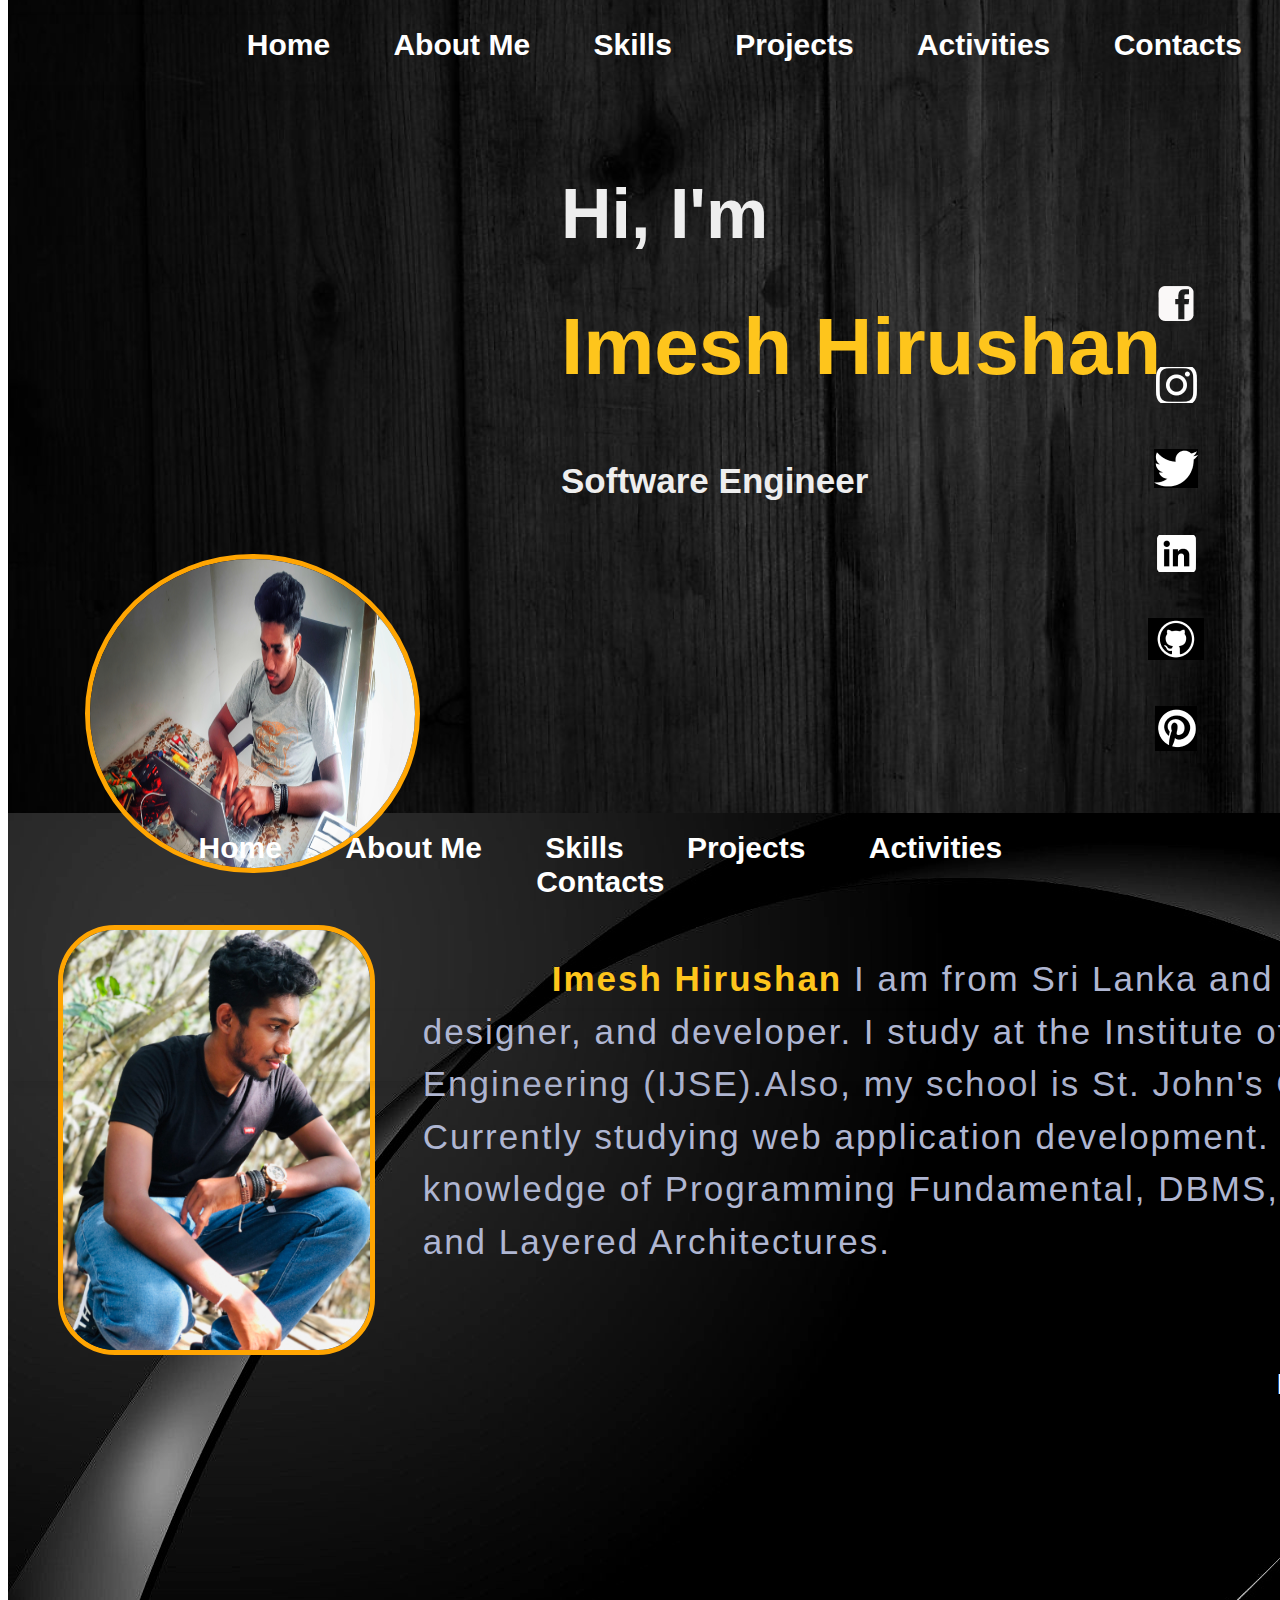
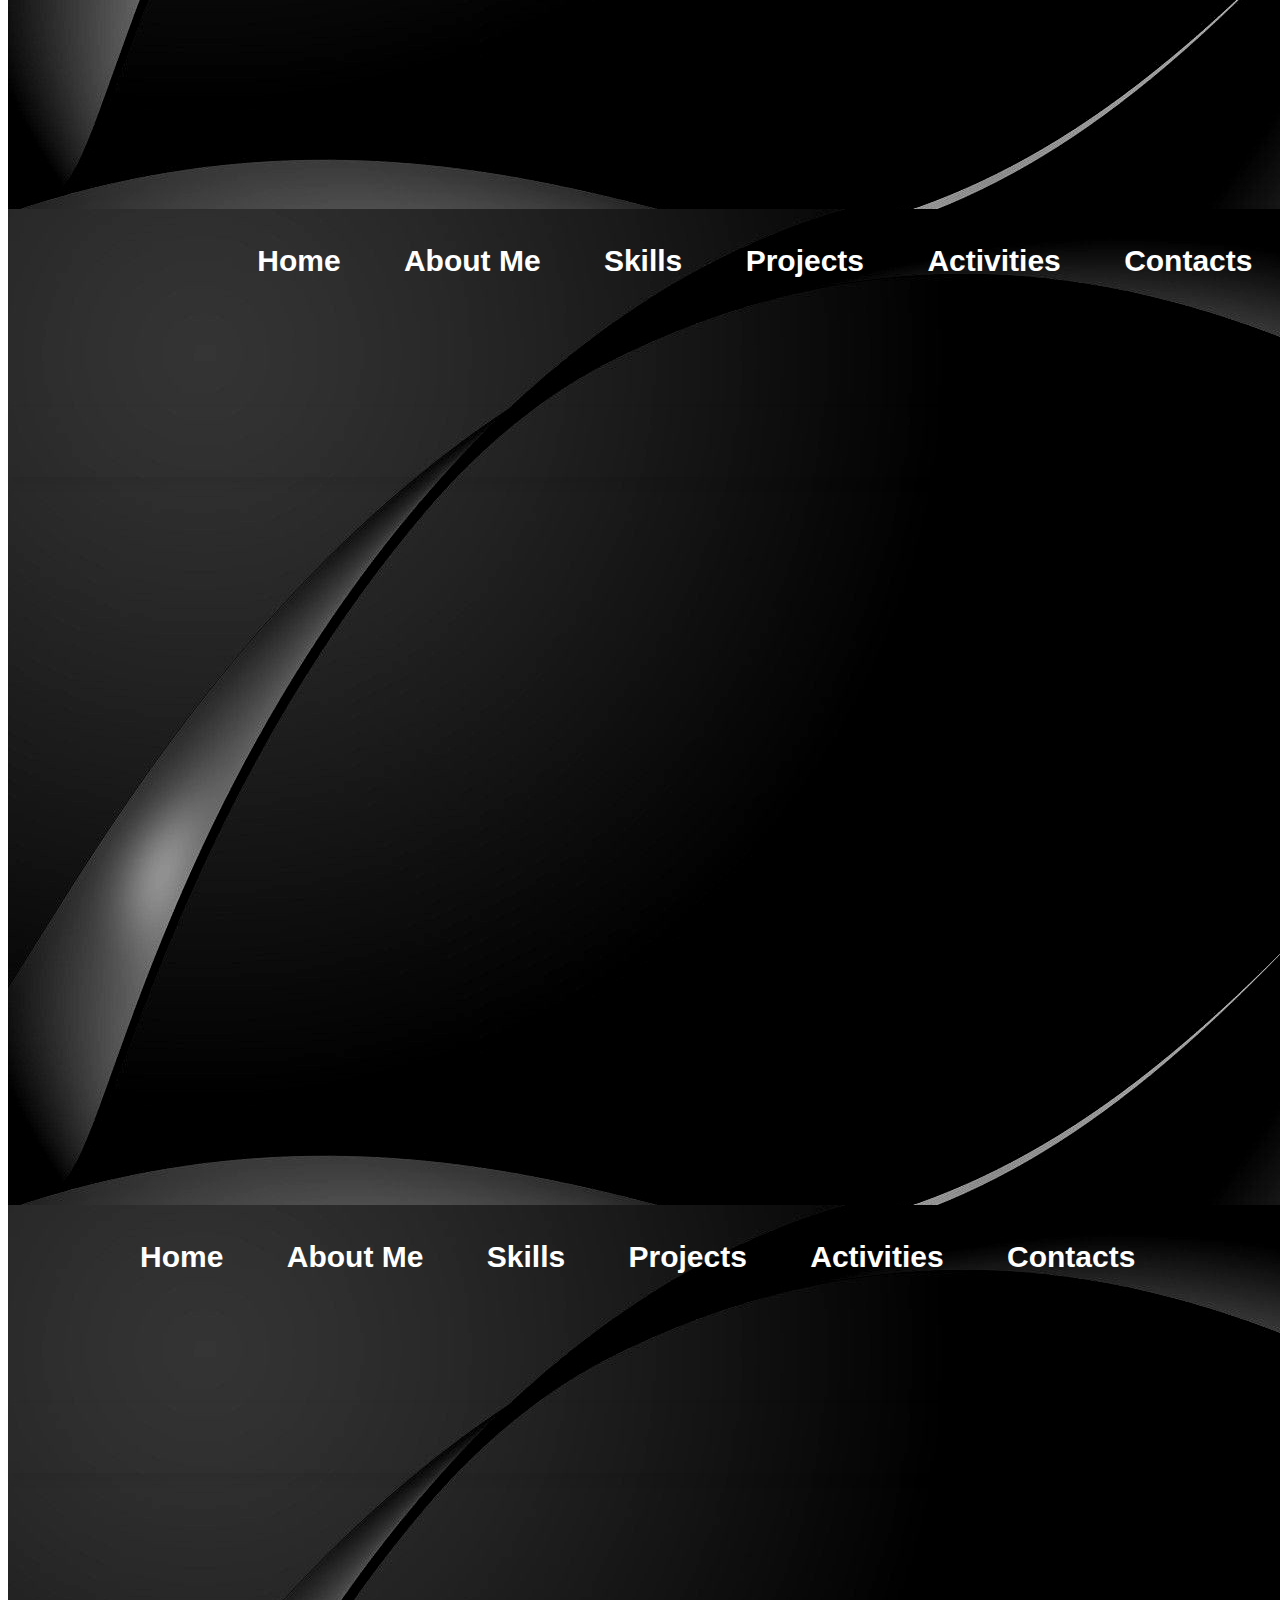
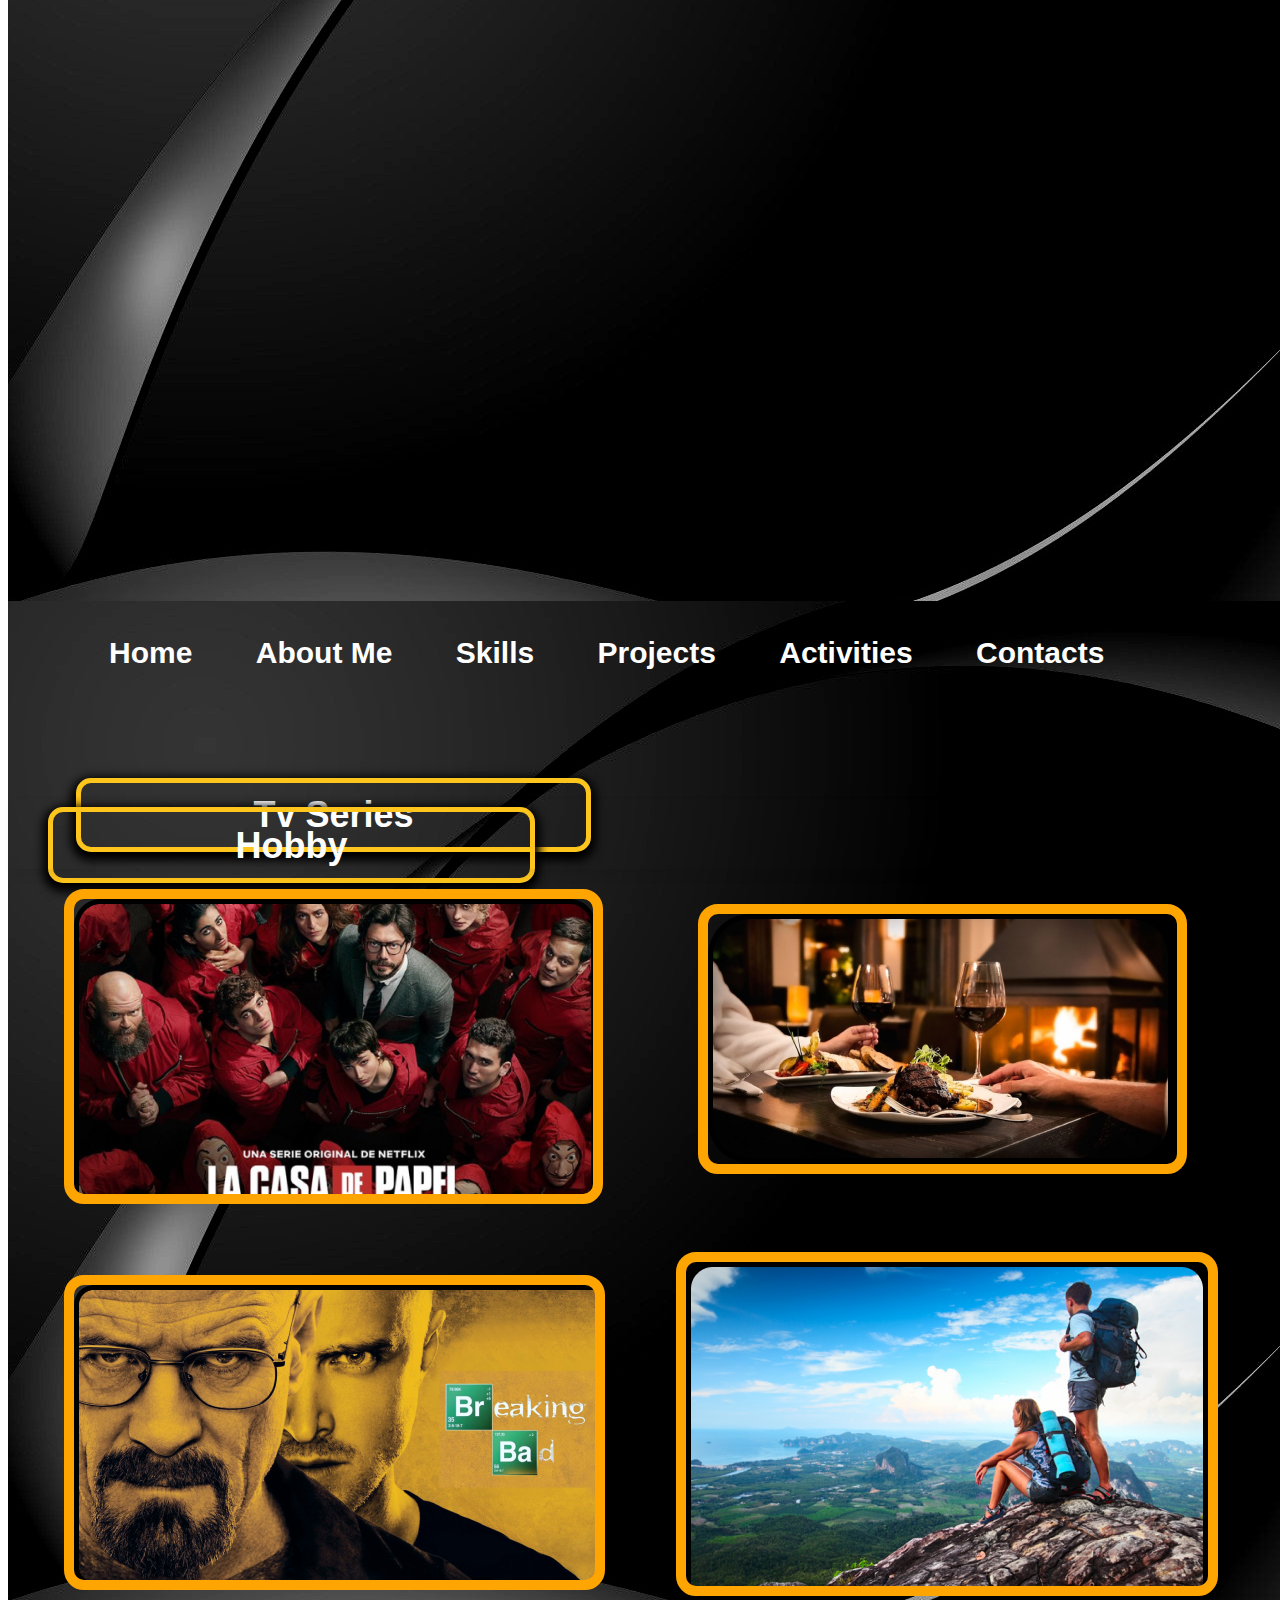
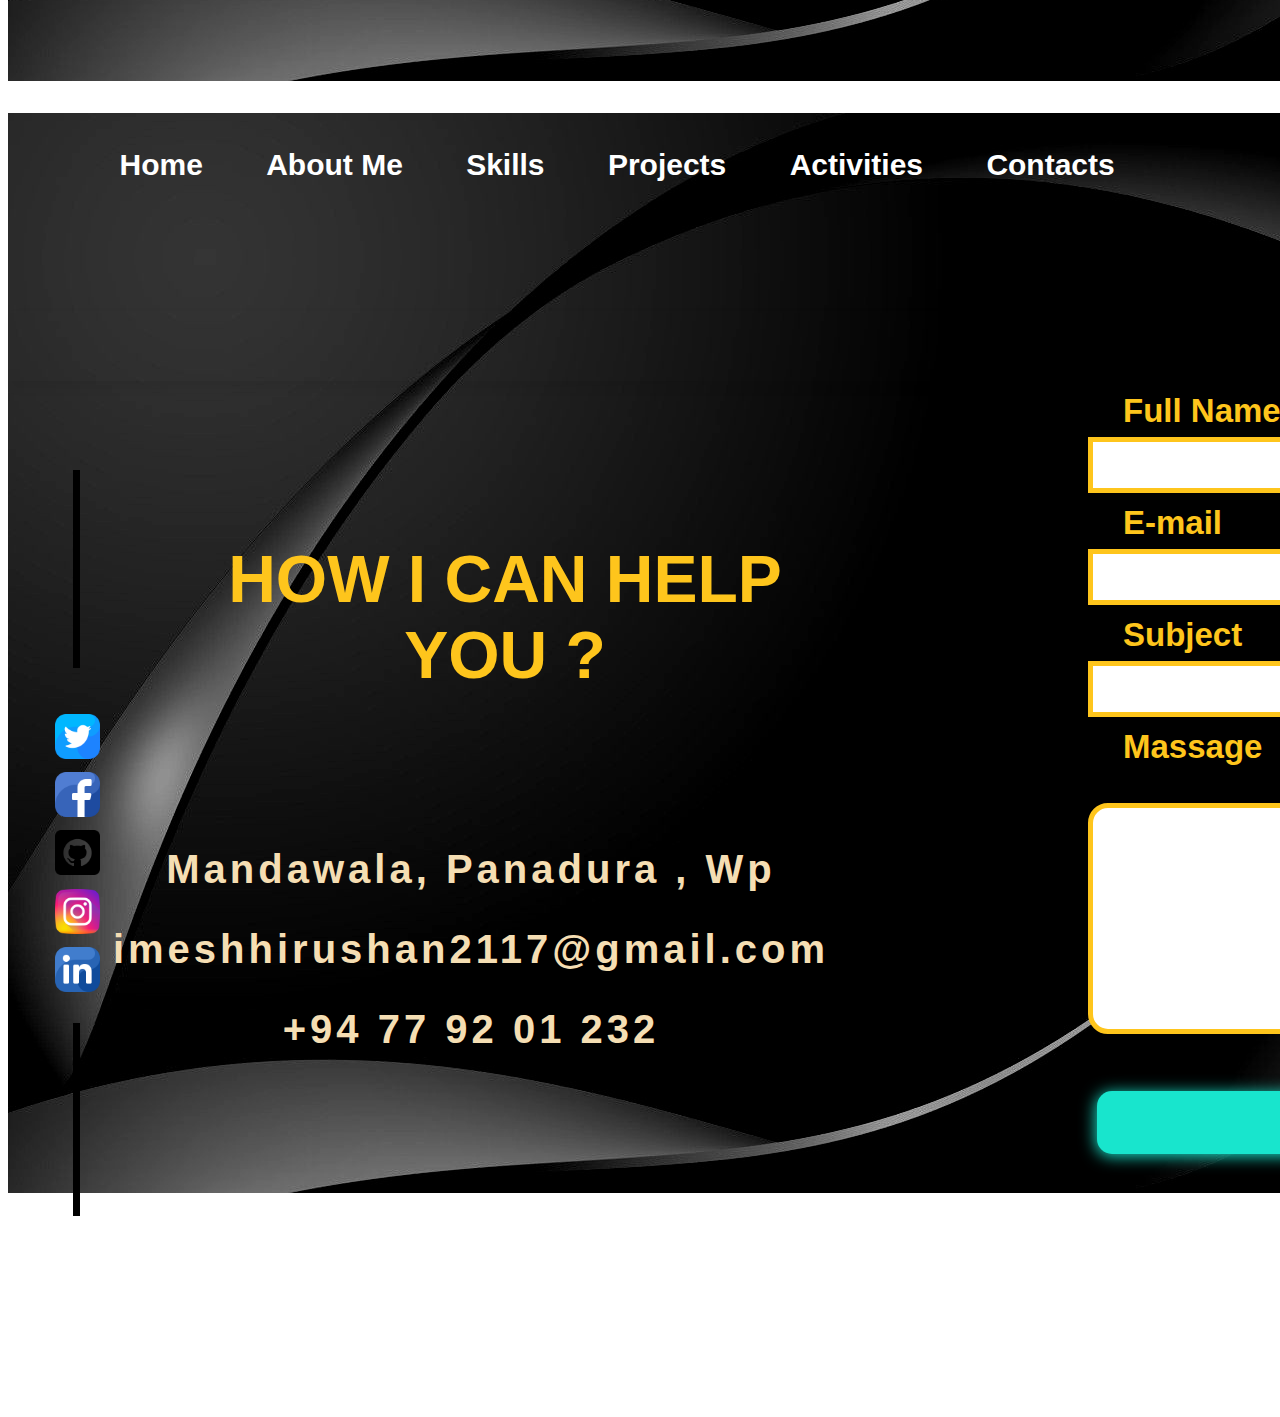
<file: index.html>
<!DOCTYPE html>
<html>

<head>
    <title>Imesh Hirushan | My Profile</title>
    <link href="assets/images/icon/icons8-user-menu-male-80.png" rel="icon">
    <meta content="web application,Softer Engineer,Imesh Hirushan," name="keyword">
    <meta content="Web application" name="description">
    <meta content="width-device-width initial-scale=1" name="viewport">
    <meta content="#FFA502" name="theme-color">
    <link href="assets/css/style.css" rel="stylesheet">
</head>
<body>
<!--=====home======-->
<section class="coverPage" id="home">
    <img alt="" src="assets/images/social/coverMain.png">
    <div class="headerText">
        <nav class="naviHeader">
            <ul class="ulHeader">
                <li class="liHeader"><a href="#home">Home</a></li>
                <li class="liHeader"><a href="#aboutMe">About Me</a></li>
                <li class="liHeader"><a href="#skill">Skills</a></li>
                <li class="liHeader"><a href="#projects">Projects</a></li>
                <li class="liHeader"><a href="#activities">Activities</a></li>
                <li class="liHeader"><a href="#contacts">Contacts</a></li>
            </ul>
        </nav>
    </div>

    <img alt="" id="proPic" src="assets/images/social/mypic.jpeg">

    <div id="myName">
        <div id="fistName"><h1>Hi, I'm</h1></div>
        <span> <h1>Imesh Hirushan</h1></span>
        <div id="lastName"><h4>Software Engineer</h4></div>
    </div>

    <div id="iconPic">
        <a href="https://www.facebook.com/imesh.hirushan.98"> <img alt="" src="assets/images/icon/faceBook.png"></a>
        <a href="https://www.instagram.com/_imesh_hirushan_/"> <img alt="" src="assets/images/icon/instagram.png"></a>
        <a href="https://twitter.com/imesh_57"> <img alt="" src="assets/images/icon/twitter.png"></a>
        <a href="https://www.linkedin.com/in/imesh-hirushan-b2aab1224/"> <img alt=""
                                                                              src="assets/images/icon/linkIn.png"></a>
        <a href="https://github.com/imeshhirushan2117"> <img alt="" src="assets/images/icon/github.png"></a>
        <a href="https://www.pinterest.com/imeshhirushan/_saved/"> <img alt=""
                                                                        src="assets/images/icon/pinterest.png"></a>
    </div>

</section>

<!-- About Me -->
<section class="coverPage" id="aboutMe">
    <img alt="" src="assets/images/social/coverpages.png">
    <div class="headerText">
        <nav class="secondNavHeaderText">
            <ul class="ulHeader">
                <li class="liHeader"><a href="#home">Home</a></li>
                <li class="liHeader"><a href="#aboutMe">About Me</a></li>
                <li class="liHeader"><a href="#skill">Skills</a></li>
                <li class="liHeader"><a href="#projects">Projects</a></li>
                <li class="liHeader"><a href="#activities">Activities</a></li>
                <li class="liHeader"><a href="#contacts">Contacts</a></li>
            </ul>
        </nav>
        <div id="divAbout"><h2>About Me</h2></div>
    </div>
    <div>
        <img alt="" id="aboutMePic" src="assets/images/social/aboutMePic.JPG" width="300">
    </div>

    <div id="info">
        <pre>
            <span>&nbsp;&nbsp;&nbsp;&nbsp;&nbsp;&nbsp;&nbsp;&nbsp;&nbsp;&nbsp;&nbsp;<b>Imesh Hirushan</b></span> I am from Sri Lanka and I am a programmer,
            designer, and developer. I study at the Institute of Java and Software
            Engineering (IJSE).Also, my school is St. John's College, Panadura.
            Currently studying web application development. I have a good
            knowledge of Programming Fundamental, DBMS, OOP, SE, MVC,
            and Layered Architectures.
        </pre>

        <!-- Download CV Btn -->
        <button id="btnCv">
            <span> <a download="IMESH HIRUSHAN"
                      href="assets/images/pdf/THARINDU%20IMESH%20CV.pdf">Download CV</a></span>
        </button>
    </div>

</section>

<!--Skills-->
<section class="coverPage" id="skill">
    <img alt="" src="assets/images/social/coverpages.png">
    <div class="headerText">
        <nav class="secondNavHeaderText">
            <ul class="ulHeader">
                <li class="liHeader"><a href="#home">Home</a></li>
                <li class="liHeader"><a href="#aboutMe">About Me</a></li>
                <li class="liHeader"><a href="#skill">Skills</a></li>
                <li class="liHeader"><a href="#projects">Projects</a></li>
                <li class="liHeader"><a href="#activities">Activities</a></li>
                <li class="liHeader"><a href="#contacts">Contacts</a></li>
            </ul>
        </nav>
        <div id="divSkills"><h2>Skill</h2></div>
    </div>

    <section id="Skills">
        <div id="slider">
            <div id="slid-con-div">

                <div class="slid-div">
                    <div class="img-div" id="img_1"></div>
                </div>

                <div class="slid-div">
                    <div class="img-div" id="img_2"></div>
                </div>

                <div class="slid-div">
                    <div class="img-div" id="img_3"></div>
                </div>

                <div class="slid-div">
                    <div class="img-div" id="img_4"></div>
                </div>

                <div class="slid-div">
                    <div class="img-div" id="img_5"></div>
                </div>

                <div class="slid-div">
                    <div class="img-div" id="img_6"></div>
                </div>

                <div class="slid-div">
                    <div class="img-div" id="img_7"></div>
                </div>

            </div>
        </div>
    </section>
</section>

<!--Projects-->
<section class="coverPage" id="projects">
    <img alt="" src="assets/images/social/coverpages.png">
    <div class="headerText">
        <nav class="secondNavHeaderText">
            <ul class="ulHeader">
                <li class="liHeader"><a href="#home">Home</a></li>
                <li class="liHeader"><a href="#aboutMe">About Me</a></li>
                <li class="liHeader"><a href="#skill">Skills</a></li>
                <li class="liHeader"><a href="#projects">Projects</a></li>
                <li class="liHeader"><a href="#activities">Activities</a></li>
                <li class="liHeader"><a href="#contacts">Contacts</a></li>
            </ul>
        </nav>
        <div id="divPro"><h2>Projects</h2></div>
    </div>

    <div id="proSlider">
        <div id="proSlid-con-div">

            <a href="">
                <div class="proSlid-div">
                    <div class="pro-div" id="pro_1"></div>
                </div>
            </a>

            <a href="">
                <div class="proSlid-div">
                    <div class="pro-div" id="pro_2"></div>
                </div>
            </a>

            <a href="">
                <div class="proSlid-div">
                    <div class="pro-div" id="pro_3"></div>
                </div>
            </a>

            <a href="">
                <div class="proSlid-div">
                    <div class="pro-div" id="pro_4"></div>
                </div>
            </a>

            <a href="">
                <div class="proSlid-div">
                    <div class="pro-div" id="pro_5"></div>
                </div>
            </a>
        </div>
    </div>
</section>

<!--Activities-->
<section class="coverPage" id="activities">
    <img alt="" src="assets/images/social/coverpages.png">
    <div class="headerText">
        <nav class="secondNavHeaderText">
            <ul class="ulHeader">
                <li class="liHeader"><a href="#home">Home</a></li>
                <li class="liHeader"><a href="#aboutMe">About Me</a></li>
                <li class="liHeader"><a href="#skill">Skills</a></li>
                <li class="liHeader"><a href="#projects">Projects</a></li>
                <li class="liHeader"><a href="#activities">Activities</a></li>
                <li class="liHeader"><a href="#contacts">Contacts</a></li>
            </ul>
        </nav>
        <div id="divAct"><h2>Activities</h2></div>
    </div>

    <div id="imgH2">

    </div>

    <div id="imgH3">

    </div>

    <div id="imgH4">

    </div>

    <div id="imgH5">

    </div>

    <div id="imgH6">
    </div>

    <div id="Himg">
        <button class="tvSeries">
            <span1>Tv Series</span1>
        </button>

        <button class="hobby">
            <span2>Hobby</span2>
        </button>

        <button class="music">
            <span3>Playing Guitar</span3>
        </button>
    </div>
    <div id="imgH1">
    </div>
    </div>
</section>

<!--Contacts-->
<section class="coverPage" id="contacts">
    <img alt="" src="assets/images/social/coverpages.png">
    <div class="headerText">
        <nav class="secondNavHeaderText">
            <ul class="ulHeader">
                <li class="liHeader"><a href="#home">Home</a></li>
                <li class="liHeader"><a href="#aboutMe">About Me</a></li>
                <li class="liHeader"><a href="#skill">Skills</a></li>
                <li class="liHeader"><a href="#projects">Projects</a></li>
                <li class="liHeader"><a href="#activities">Activities</a></li>
                <li class="liHeader"><a href="#contacts">Contacts</a></li>
            </ul>
        </nav>
        <div id="divCon"><h2>Contacts</h2></div>
    </div>
    <div id="contactDetail">
        <h1 class="contactHead">HOW I CAN HELP</h1>
        <h1 class="contactHead">YOU ?</h1>
        <h2 class="contactFooter">Mandawala, Panadura , Wp</h2>
        <h2 class="contactFooter">imeshhirushan2117@gmail.com</h2>
        <h2 class="contactFooter"> +94 77 92 01 232</h2>
    </div>


    <div class="alignContactIcn">
        <a href="https://twitter.com/imesh_57">
            <img alt="Twitter" class="contactIcn" src="assets/images/contacts/twitter.png">
        </a>
        <a href="https://www.facebook.com/imesh.hirushan.98">
            <img alt="FaceBook" class="contactIcn" src="assets/images/contacts/faceBook.png">
        </a>
        <a href="https://github.com/imeshhirushan2117">
            <img alt="hitHub" class="contactIcn" src="assets/images/contacts/github.png">
        </a>
        <a href="https://www.instagram.com/_imesh_hirushan_/">
            <img alt="Instagram" class="contactIcn" src="assets/images/contacts/instagram.png">
        </a>
        <a href="https://www.linkedin.com/in/imesh-hirushan-b2aab1224/">
            <img alt="Linkedin" class="contactIcn" src="assets/images/contacts/linkedin.png">
        </a>
        <h1 id="before"></h1>
        <h2 id="after"></h2>
    </div>

    <div id="chatBox">
        <form action="" class="form-example" method="get">
            <div>
                <label class="lbl" for="name">Full Name </label><br>
                <input class="inp" id="name" name="name" required type="text">
            </div>
            <br>
            <div>
                <label class="lbl" for="email">E-mail </label><br>
                <input class="inp" id="email" name="email" required type="email">
            </div>
            <br>
            <div>
                <label class="lbl" for="Subject">Subject </label><br>
                <input class="inp" id="subject" name="subject" required type="text">
            </div>
            <br>
            <div>
                <label class="lbl">Massage </label><br>
                <textarea class="inp2" id="message" rows="7">
                </textarea>
            </div>
            <div id="contactBtnDiv"><br>
                <input id="contactBtn" type="submit" value="SEND">
            </div>
        </form>
    </div>
</section>
</body>

</html>
</file>
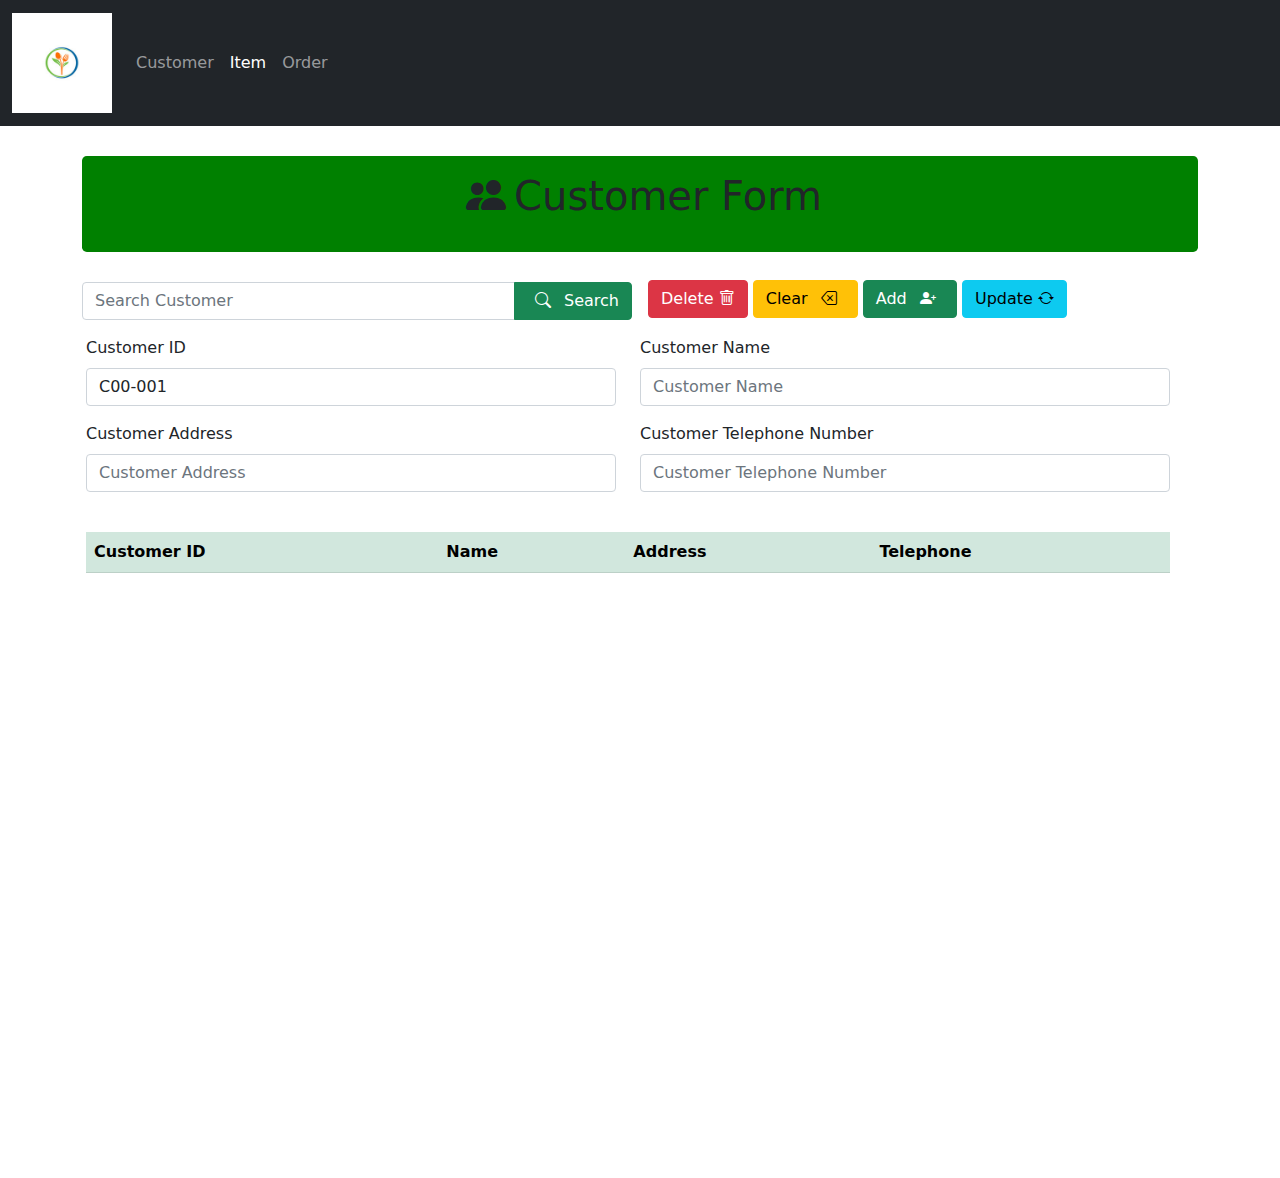
<file: myProject/SPA/index.html>
<!DOCTYPE html>
<html lang="en">
<head>
    <meta charset="UTF-8">
    <title>Item</title>
    <link href="assets/bootstrap/css/bootstrap.min.css" rel="stylesheet">
    <meta content="width=device-width, initial-scale=1.0" name="viewport"/>
    <link href="https://cdn.jsdelivr.net/npm/bootstrap-icons@1.7.2/font/bootstrap-icons.css" rel="stylesheet">
</head>
<body>
<header>
    <nav class="navbar navbar-expand-lg navbar-dark bg-dark">
        <div class="container-fluid">
            <a class="navbar-brand" href="index.html">
                <img src="assets/img/food.jpg" width="100" height="100" alt="Logo"></a>
            <button class="navbar-toggler" type="button" data-bs-toggle="collapse" data-bs-target="#navbarSupportedContent" aria-controls="navbarSupportedContent" aria-expanded="false" aria-label="Toggle navigation">
                <span class="navbar-toggler-icon"></span>
            </button>
            <div class="collapse navbar-collapse" id="navbarSupportedContent">
                <ul class="navbar-nav me-auto mb-2 mb-lg-0">
                    <li class="nav-item">
                        <a id="clickCustomer" class="nav-link" aria-current="page">Customer</a>
                    </li>
                    <li class="nav-item">
                        <a id="clickItem" class="nav-link active">Item</a>
                    </li>
                    <li class="nav-item">
                        <a id="clickOrder" class="nav-link">Order</a>
                    </li>
                </ul>
            </div>
        </div>
    </nav>
</header>
<main class="container">

    <!--item-->
    <section id="item" class="container-fluid">
        <div class="rounded-3 p-3" style="background-color: green; margin-top: 30px;">
            <h1 class="text-center mb-3"><i class="bi bi-box-seam"></i>Item Form</h1>
        </div>

        <div class="row g-3 align-items-center pb-3 justify-content-between">
            <div class="col-12 col-md-6 col-xl-6">
                <div class="input-group mb-3" style="margin-top: 30px;">
                    <input aria-describedby="button-addon1" aria-label="Example text with button addon" class="form-control"
                           id="txtItemSearch" placeholder="Search Item" type="text">
                    <button class="btn btn-success" id="btnItemSearch" type="button">
                        <i class="bi bi-search m-2"> </i>Search
                    </button>
                </div>
            </div>

            <div class="col-12 col-md-5 col-lg-4 col-xl-6">
                <button class="btn btn-danger" id="btnItemDelete" style="margin-bottom: -10px" type="button">Delete <i
                        class="bi bi-trash"></i></button>
                <button class="btn btn-warning" id="btnItemClear" style="margin-bottom: -10px" type="button">Clear <i
                        class="bi bi-backspace m-2"></i></button>
                <button class="btn btn-success" id="btnItemAdd" style="margin-bottom: -10px" type="button">Add <i
                        class="bi bi-person-plus-fill m-2"></i></button>
                <button class="btn btn-info" id="btnItemUpdate" style="margin-bottom: -10px" type="button">Update <i
                        class="bi bi-arrow-repeat"></i></button>

            </div>
            <div class="row">
                <div class="mb-3 col-6">
                    <label class="form-label" for="txtItemID">Item ID</label>
                    <input class="form-control" id="txtItemID" placeholder="Item ID" type="text">
                </div>
                <div class="mb-3 col-6">
                    <label class="form-label" for="txtItemName">Item Name</label>
                    <input class="form-control" id="txtItemName" placeholder="Item Name" type="text">
                </div>
                <div class="mb-3 col-6">
                    <label class="form-label" for="txtItemQty">Item Qty</label>
                    <input class="form-control" id="txtItemQty" placeholder="Item Qty" type="text">
                </div>
                <div class="mb-3 col-6">
                    <label class="form-label" for="txtItemPrice">Item Price</label>
                    <input class="form-control" id="txtItemPrice" placeholder="Item Price" type="text">
                </div>
            </div>
            <div class="row align-items-center pt-3 ">
                <div class="col-12 mt-2">
                    <div class="table-responsive" style="height: 70vh">
                        <table id="tblItem" class="table table-success table-striped">
                            <thead>
                            <tr>
                                <th scope="col">Item ID</th>
                                <th scope="col">Item Name</th>
                                <th scope="col">Item Qty</th>
                                <th scope="col">Item Price</th>
                            </tr>
                            </thead>
                            <tbody id="tbodyItem">

                            </tbody>
                        </table>
                    </div>
                </div>
            </div>
        </div>
    </section>
    <!--customer-->
    <section id="customer">
        <div class="rounded-3 p-3" style="background-color: green; margin-top: 30px;">
            <h1 class="text-center mb-3"><i class="bi bi-people-fill m-2"></i>Customer Form</h1>
        </div>

        <div class="row g-3 align-items-center pb-3 justify-content-between">
            <div class="col-12 col-md-6 col-xl-6">
                <div class="input-group mb-3" style="margin-top: 30px;">
                    <input aria-describedby="button-addon1" aria-label="Example text with button addon" class="form-control"
                           id="txtCustomerSearch" placeholder="Search Customer" type="text">
                    <button class="btn btn-success" id="btnCustomerSearch" type="button">
                        <i class="bi bi-search m-2"> </i>Search
                    </button>
                </div>
            </div>
            <div class="col-12 col-md-5 col-lg-4 col-xl-6">
                <button class="btn btn-danger" id="btnCustomerDelete" style="margin-bottom: -10px" type="button">Delete <i
                        class="bi bi-trash"></i></button>
                <button class="btn btn-warning" id="btnCustomerClear" style="margin-bottom: -10px" type="button">Clear <i
                        class="bi bi-backspace m-2"></i></button>
                <button class="btn btn-success" id="btnCustomerAdd" style="margin-bottom: -10px" type="button">Add <i
                        class="bi bi-person-plus-fill m-2"></i></button>
                <button class="btn btn-info" id="btnCustomerUpdate" style="margin-bottom: -10px" type="button">Update <i
                        class="bi bi-arrow-repeat"></i></button>

            </div>
            <div class="row">
                <div class="mb-3 col-6">
                    <label class="form-label" for="txtCusID">Customer ID</label>
                    <input class="form-control" id="txtCusID" placeholder="Customer ID" type="text">
                </div>
                <div class="mb-3 col-6">
                    <label class="form-label" for="txtCusName">Customer Name</label>
                    <input class="form-control" id="txtCusName" placeholder="Customer Name" type="text">
                </div>
                <div class="mb-3 col-6">
                    <label class="form-label" for="txtCusAddress">Customer Address</label>
                    <input class="form-control" id="txtCusAddress" placeholder="Customer Address" type="text">
                </div>
                <div class="mb-3 col-6">
                    <label class="form-label" for="txtCusTP">Customer Telephone Number</label>
                    <input class="form-control" id="txtCusTP" placeholder="Customer Telephone Number" type="text">
                </div>
            </div>
            <div class="row align-items-center pt-3 ">
                <div class="col-12 mt-2">
                    <div class="table-responsive" style="height: 70vh">
                        <table id="tblCustomer" class="table table-success table-striped">
                            <thead>
                            <tr>
                                <th scope="col">Customer ID</th>
                                <th scope="col">Name</th>
                                <th scope="col">Address</th>
                                <th scope="col">Telephone</th>
                            </tr>
                            </thead>
                            <tbody id="tbodyCustomer">

                            </tbody>
                        </table>
                    </div>
                </div>
            </div>
        </div>
    </section>
    <!--order-->
    <section id="order">
        <div class="rounded-3 p-3" style="background-color: green; margin-top: 30px;">
            <h1 class="text-center mb-3"><i class="bi bi-bag-check-fill"></i>Order Form</h1>
        </div>
        <div class="row align-items-center">
            <!-- invoice -->
            <div class="col-12 col-lg-4">
                <div class="modal-dialog">
                    <div class="modal-content">
                        <div class="modal-header justify-content-center bg-success">
                            <h4 class="modal-title fw-bold">Invoice Details</h4>
                        </div>
                        <div class="modal-body">
                            <div class="row">
                                <div class="col">
                                    <label class="form-label fw-bold" for="oId">Order ID:</label>
                                    <input class="form-control" id="oId" placeholder="" type="text">
                                </div>
                                <div class="col">
                                    <label class="form-label fw-bold" for="iDate">Date:</label>
                                    <input class="form-control" id="iDate" type="date">
                                </div>
                            </div>
                            <div class="row mt-3">
                                <div class="col">
                                    <label class="form-label fw-bold" for="idCmbOrder">Customer ID:</label>
                                    <select class="form-select" id="idCmbOrder">

                                    </select>
                                </div>
                                <div class="col">
                                    <label class="form-label fw-bold" for="cusName">Customer Name:</label>
                                    <input class="form-control" id="cusName" placeholder="Name" type="text">
                                </div>
                            </div>
                            <div class="row mt-3 mb-3">
                                <!--==================-->
                                <!--<div class="col">
                                    <label class="form-label fw-bold" for="salary">Salary:</label>
                                    <input class="form-control" id="salary" placeholder="" type="text">
                                </div>-->
                                <div class="col">
                                    <label class="form-label fw-bold" for="tepNumber">Telephone Number:</label>
                                    <input class="form-control" id="tepNumber" placeholder="Tel Number" type="text">
                                </div>
                                <!--==================-->
                                <div class="col">
                                    <label class="form-label fw-bold" for="address">Address:</label>
                                    <input class="form-control" id="address" placeholder="Address" type="text">
                                </div>
                            </div>
                        </div>
                    </div>
                </div>
            </div>
            <!--Order Item Select -->
            <div class="col-12 col-md-6 col-lg-4">
                <div class="modal-dialog">
                    <div class="modal-content">
                        <div class="modal-header justify-content-center bg-success">
                            <h4 class="modal-title fw-bold">Item Select</h4>
                        </div>
                        <div class="modal-body">
                            <div class="row">
                                <div class="col">
                                    <label class="form-label fw-bold" for="idCmbItem">Item:</label>
                                    <select class="form-select" id="idCmbItem">

                                    </select>
                                </div>
                                <div class="col">
                                    <label class="form-label fw-bold" for="itemName">Item Name:</label>
                                    <input class="form-control" id="itemName" placeholder="Item Name" type="text">
                                </div>
                            </div>
                            <div class="row mt-3">

                                <div class="col">
                                    <label class="form-label fw-bold" for="qtyOnHand">Qty On Hand:</label>
                                    <input class="form-control" id="qtyOnHand" placeholder="" type="number">
                                </div>
                                <div class="col">
                                    <label class="form-label fw-bold" for="price">Price:</label>
                                    <input class="form-control" id="price" placeholder="Price" type="text">
                                </div>
                            </div>
                            <div class="row mt-3">
                                <div class="col">
                                    <label class="form-label fw-bold" for="oQty">Order Quantity:</label>
                                    <input class="form-control" id="oQty" placeholder="" type="number">
                                </div>
                            </div>
                            <div class="row mt-3 mb-1">
                                <button class="btn btn-primary" type="button" style="background-color: #4AC29A" >Add Item</button>
                            </div>
                        </div>
                    </div>
                </div>
            </div>
            <!-- Total Select -->
            <div class="col-12 col-md-6 col-lg-4">
                <div class="modal-dialog">
                    <div class="modal-content">
                        <div class="modal-body">
                            <div class="row mt-3">
                                <div class="col">
                                    <p class="h2 d-inline">
                                        Total :
                                    </p>
                                    <p class="h2 d-inline">
                                       <!-- 2000 LKR-->
                                    </p>
                                </div>
                            </div>
                            <div class="row mt-3">
                                <div class="col">
                                    <p class="h2 d-inline">
                                        SubTotal :
                                    </p>
                                    <p class="h2 d-inline">
                                        <!--1800 LKR-->
                                    </p>
                                </div>
                            </div>
                            <div class="row mt-3">

                                <div class="col">
                                    <label class="form-label fw-bold" for="cash">Cash:</label>
                                    <input class="form-control" id="cash" placeholder="" type="text">
                                </div>
                                <div class="col">
                                    <label class="form-label fw-bold" for="dis">Discount:</label>
                                    <input class="form-control" id="dis" placeholder="" type="number">
                                </div>
                            </div>
                            <div class="row mt-3">

                                <div class="col">
                                    <label class="form-label fw-bold" for="balanceCash">Balance:</label>
                                    <input class="form-control" id="balanceCash" placeholder="" type="text">
                                </div>
                            </div>
                            <div class="row mt-3 mb-1">
                                <button class="btn btn-success" type="button">Purchase</button>
                            </div>
                        </div>
                    </div>
                </div>
            </div>
        </div>
        <div class="row">
            <div class="table-responsive" style="height: 40vh;">
                <table class="table table-striped">
                    <thead class="" style="background-color: #16a085;">
                    <tr>
                        <th>Item Code</th>
                        <th>Item Name</th>
                        <th>Price</th>
                        <th>Qty</th>
                        <th>Total</th>
                    </tr>
                    </thead>
                    <tbody>

                    </tbody>
                </table>
            </div>
        </div>
    </section>

</main>
<script src="assets/jquery/jquery-3.6.0.min.js"></script>
<script src="assets/js/javaScript.js"></script>
<script  src="db/DB.js"> </script>
<script src="contraller/customerController.js"></script>
<script src="contraller/itemController.js"></script>
<script src="contraller/orderContraller.js"></script>
<script src="model/CustomerDTO.js"></script>
<script src="model/ItemDTO.js"></script>
<script src="model/OrderDTO.js"></script>
</body>
</html>
</file>
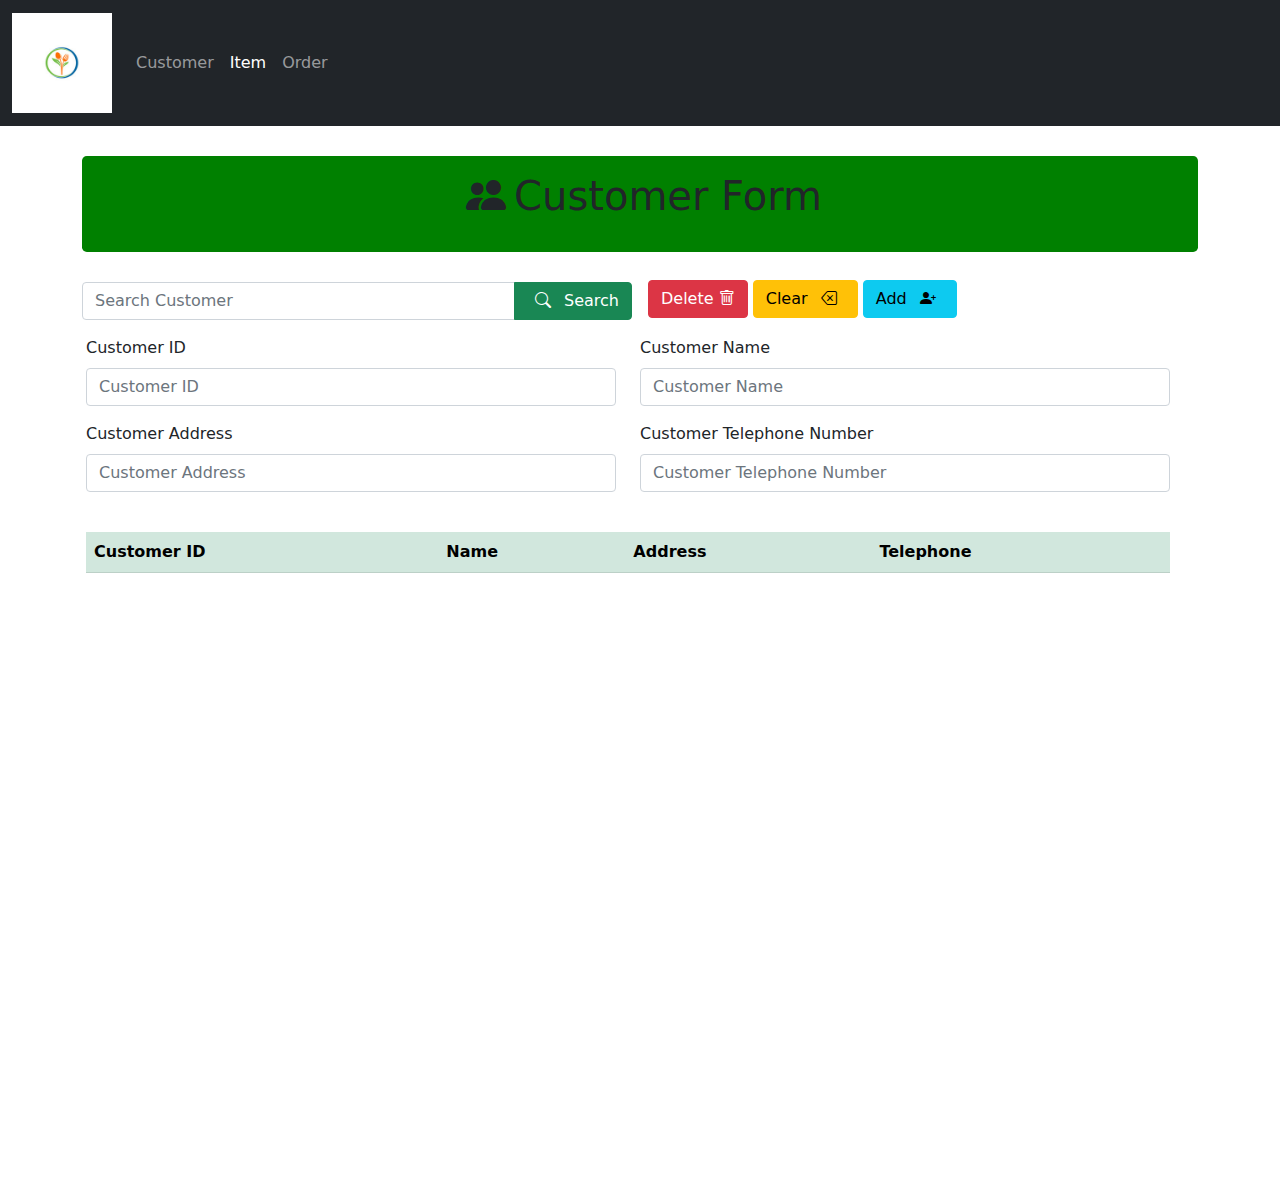
<file: myProject/SPA/item.html>
<!DOCTYPE html>
<html lang="en">
<head>
    <meta charset="UTF-8">
    <title>Item</title>
    <link href="assets/bootstrap/css/bootstrap.min.css" rel="stylesheet">
    <meta content="width=device-width, initial-scale=1.0" name="viewport"/>
    <link href="https://cdn.jsdelivr.net/npm/bootstrap-icons@1.7.2/font/bootstrap-icons.css" rel="stylesheet">
</head>
<body>
<header>
    <nav class="navbar navbar-expand-lg navbar-dark bg-dark">
        <div class="container-fluid">
            <a class="navbar-brand" href="item.html">
                <img src="assets/img/food.jpg" width="100" height="100" alt="Logo"></a>
            <button class="navbar-toggler" type="button" data-bs-toggle="collapse" data-bs-target="#navbarSupportedContent" aria-controls="navbarSupportedContent" aria-expanded="false" aria-label="Toggle navigation">
                <span class="navbar-toggler-icon"></span>
            </button>
            <div class="collapse navbar-collapse" id="navbarSupportedContent">
                <ul class="navbar-nav me-auto mb-2 mb-lg-0">
                    <li class="nav-item">
                        <a id="clickCustomer" class="nav-link" aria-current="page">Customer</a>
                    </li>
                    <li class="nav-item">
                        <a id="clickItem" class="nav-link active">Item</a>
                    </li>
                    <li class="nav-item">
                        <a id="clickOrder" class="nav-link">Order</a>
                    </li>
                </ul>
            </div>
        </div>
    </nav>
</header>
<main class="container">

    <!--item-->
    <section id="item" class="container-fluid">
        <div class="rounded-3 p-3" style="background-color: green; margin-top: 30px;">
            <h1 class="text-center mb-3"><i class="bi bi-box-seam"></i>Item Form</h1>
        </div>

        <div class="row g-3 align-items-center pb-3 justify-content-between">
            <div class="col-12 col-md-6 col-xl-6">
                <div class="input-group mb-3" style="margin-top: 30px;">
                    <input aria-describedby="button-addon1" aria-label="Example text with button addon" class="form-control"
                           id="txtItemSearch" placeholder="Search Item" type="text">
                    <button class="btn btn-success" id="btnItemSearch" type="button">
                        <i class="bi bi-search m-2"> </i>Search
                    </button>
                </div>
            </div>

            <div class="col-12 col-md-5 col-lg-4 col-xl-6">
                <button class="btn btn-danger" id="btnItemDelete" style="margin-bottom: -10px" type="button">Delete <i
                        class="bi bi-trash"></i></button>
                <button class="btn btn-warning" id="btnItemClear" style="margin-bottom: -10px" type="button">Clear <i
                        class="bi bi-backspace m-2"></i></button>
                <button class="btn btn-info" id="btnItemAdd" style="margin-bottom: -10px" type="button">Add <i
                        class="bi bi-person-plus-fill m-2"></i></button>
            </div>
            <div class="row">
                <div class="mb-3 col-6">
                    <label class="form-label" for="txtItemID">Item ID</label>
                    <input class="form-control" id="txtItemID" placeholder="Item ID" type="text">
                </div>
                <div class="mb-3 col-6">
                    <label class="form-label" for="txtItemName">Item Name</label>
                    <input class="form-control" id="txtItemName" placeholder="Item Name" type="text">
                </div>
                <div class="mb-3 col-6">
                    <label class="form-label" for="txtItemQty">Item Qty</label>
                    <input class="form-control" id="txtItemQty" placeholder="Item Qty" type="text">
                </div>
                <div class="mb-3 col-6">
                    <label class="form-label" for="txtItemPrice">Item Price</label>
                    <input class="form-control" id="txtItemPrice" placeholder="Item Price" type="text">
                </div>
            </div>
            <div class="row align-items-center pt-3 ">
                <div class="col-12 mt-2">
                    <div class="table-responsive" style="height: 70vh">
                        <table id="tblItem" class="table table-success table-striped">
                            <thead>
                            <tr>
                                <th scope="col">Item ID</th>
                                <th scope="col">Item Name</th>
                                <th scope="col">Item Qty</th>
                                <th scope="col">Item Price</th>
                            </tr>
                            </thead>
                            <tbody id="tbodyItem">

                            </tbody>
                        </table>
                    </div>
                </div>
            </div>
        </div>
    </section>
    <!--customer-->
    <section id="customer">
        <div class="rounded-3 p-3" style="background-color: green; margin-top: 30px;">
            <h1 class="text-center mb-3"><i class="bi bi-people-fill m-2"></i>Customer Form</h1>
        </div>

        <div class="row g-3 align-items-center pb-3 justify-content-between">
            <div class="col-12 col-md-6 col-xl-6">
                <div class="input-group mb-3" style="margin-top: 30px;">
                    <input aria-describedby="button-addon1" aria-label="Example text with button addon" class="form-control"
                           id="txtCustomerSearch" placeholder="Search Customer" type="text">
                    <button class="btn btn-success" id="btnCustomerSearch" type="button">
                        <i class="bi bi-search m-2"> </i>Search
                    </button>
                </div>
            </div>
            <div class="col-12 col-md-5 col-lg-4 col-xl-6">
                <button class="btn btn-danger" id="btnCustomerDelete" style="margin-bottom: -10px" type="button">Delete <i
                        class="bi bi-trash"></i></button>
                <button class="btn btn-warning" id="btnCustomerClear" style="margin-bottom: -10px" type="button">Clear <i
                        class="bi bi-backspace m-2"></i></button>
                <button class="btn btn-info" id="btnCustomerAdd" style="margin-bottom: -10px" type="button">Add <i
                        class="bi bi-person-plus-fill m-2"></i></button>
            </div>
            <div class="row">
                <div class="mb-3 col-6">
                    <label class="form-label" for="txtCusID">Customer ID</label>
                    <input class="form-control" id="txtCusID" placeholder="Customer ID" type="text">
                </div>
                <div class="mb-3 col-6">
                    <label class="form-label" for="txtCusName">Customer Name</label>
                    <input class="form-control" id="txtCusName" placeholder="Customer Name" type="text">
                </div>
                <div class="mb-3 col-6">
                    <label class="form-label" for="txtCusAddress">Customer Address</label>
                    <input class="form-control" id="txtCusAddress" placeholder="Customer Address" type="text">
                </div>
                <div class="mb-3 col-6">
                    <label class="form-label" for="txtCusTP">Customer Telephone Number</label>
                    <input class="form-control" id="txtCusTP" placeholder="Customer Telephone Number" type="text">
                </div>
            </div>
            <div class="row align-items-center pt-3 ">
                <div class="col-12 mt-2">
                    <div class="table-responsive" style="height: 70vh">
                        <table id="tblCustomer" class="table table-success table-striped">
                            <thead>
                            <tr>
                                <th scope="col">Customer ID</th>
                                <th scope="col">Name</th>
                                <th scope="col">Address</th>
                                <th scope="col">Telephone</th>
                            </tr>
                            </thead>
                            <tbody id="tbodyCustomer">

                            </tbody>
                        </table>
                    </div>
                </div>
            </div>
        </div>
    </section>
    <!--order-->
    <section id="order">
        <div class="rounded-3 p-3" style="background-color: green; margin-top: 30px;">
            <h1 class="text-center mb-3"><i class="bi bi-bag-check-fill"></i>Order Form</h1>
        </div>
        <div class="row align-items-center">
            <!-- invoice -->
            <div class="col-12 col-lg-4">
                <div class="modal-dialog">
                    <div class="modal-content">
                        <div class="modal-header justify-content-center bg-success">
                            <h4 class="modal-title fw-bold">Invoice Details</h4>
                        </div>
                        <div class="modal-body">
                            <div class="row">
                                <div class="col">
                                    <label class="form-label fw-bold" for="oId">Order ID:</label>
                                    <input class="form-control" id="oId" placeholder="O001" type="text">
                                </div>
                                <div class="col">
                                    <label class="form-label fw-bold" for="iDate">Date:</label>
                                    <input class="form-control" id="iDate" type="date">
                                </div>
                            </div>
                            <div class="row mt-3">
                                <div class="col">
                                    <label class="form-label fw-bold" for="idCmb">Customer ID:</label>
                                    <select class="form-select" id="idCmb">
                                        <option selected>C001</option>
                                        <option value="1">C001</option>
                                        <option value="2">C002</option>
                                        <option value="3">C003</option>
                                    </select>
                                </div>
                                <div class="col">
                                    <label class="form-label fw-bold" for="cusName">Customer Name:</label>
                                    <input class="form-control" id="cusName" placeholder="Name" type="text">
                                </div>
                            </div>
                            <div class="row mt-3 mb-3">
                                <div class="col">
                                    <label class="form-label fw-bold" for="salary">Salary:</label>
                                    <input class="form-control" id="salary" placeholder="100000" type="number">
                                </div>
                                <div class="col">
                                    <label class="form-label fw-bold" for="address">Address:</label>
                                    <input class="form-control" id="address" placeholder="Address" type="text">
                                </div>
                            </div>
                        </div>
                    </div>
                </div>
            </div>
            <!-- Item Select -->
            <div class="col-12 col-md-6 col-lg-4">
                <div class="modal-dialog">
                    <div class="modal-content">
                        <div class="modal-header justify-content-center bg-success">
                            <h4 class="modal-title fw-bold">Item Select</h4>
                        </div>
                        <div class="modal-body">
                            <div class="row">
                                <div class="col">
                                    <label class="form-label fw-bold" for="idCmb">Item:</label>
                                    <select class="form-select" id="idCmb">
                                        <option selected>I001</option>
                                        <option value="1">I001</option>
                                        <option value="2">I002</option>
                                        <option value="3">I003</option>
                                    </select>
                                </div>
                                <div class="col">
                                    <label class="form-label fw-bold" for="itemName">Item Name:</label>
                                    <input class="form-control" id="itemName" placeholder="Mouse" type="text">
                                </div>
                            </div>
                            <div class="row mt-3">

                                <div class="col">
                                    <label class="form-label fw-bold" for="qtyOnHand">Qty On Hand:</label>
                                    <input class="form-control" id="qtyOnHand" placeholder="100" type="number">
                                </div>
                                <div class="col">
                                    <label class="form-label fw-bold" for="price">Price:</label>
                                    <input class="form-control" id="price" placeholder="2000" type="text">
                                </div>
                            </div>
                            <div class="row mt-3">
                                <div class="col">
                                    <label class="form-label fw-bold" for="oQty">Order Quantity:</label>
                                    <input class="form-control" id="oQty" placeholder="1" type="number">
                                </div>
                            </div>
                            <div class="row mt-3 mb-1">
                                <button class="btn btn-primary" type="button" style="background-color: #4AC29A" >Add Item</button>
                            </div>
                        </div>
                    </div>
                </div>
            </div>
            <!-- Total Select -->
            <div class="col-12 col-md-6 col-lg-4">
                <div class="modal-dialog">
                    <div class="modal-content">
                        <div class="modal-body">
                            <div class="row mt-3">
                                <div class="col">
                                    <p class="h2 d-inline">
                                        Total :
                                    </p>
                                    <p class="h2 d-inline">
                                        2000 LKR
                                    </p>
                                </div>
                            </div>
                            <div class="row mt-3">
                                <div class="col">
                                    <p class="h2 d-inline">
                                        SubTotal :
                                    </p>
                                    <p class="h2 d-inline">
                                        1800 LKR
                                    </p>
                                </div>
                            </div>
                            <div class="row mt-3">

                                <div class="col">
                                    <label class="form-label fw-bold" for="cash">Cash:</label>
                                    <input class="form-control" id="cash" placeholder="5000" type="text">
                                </div>
                                <div class="col">
                                    <label class="form-label fw-bold" for="dis">Discount:</label>
                                    <input class="form-control" id="dis" placeholder="10" type="number">
                                </div>
                            </div>
                            <div class="row mt-3">

                                <div class="col">
                                    <label class="form-label fw-bold" for="cash">Balance:</label>
                                    <input class="form-control" id="cash" placeholder="3200" type="text">
                                </div>
                            </div>
                            <div class="row mt-3 mb-1">
                                <button class="btn btn-success" type="button">Purchase</button>
                            </div>
                        </div>
                    </div>
                </div>
            </div>
        </div>
        <div class="row">
            <div class="table-responsive" style="height: 40vh;">
                <table class="table table-striped">
                    <thead class="" style="background-color: #16a085;">
                    <tr>
                        <th>Item Code</th>
                        <th>Item Name</th>
                        <th>Price</th>
                        <th>Qty</th>
                        <th>Total</th>
                    </tr>
                    </thead>
                    <tbody>
                    <tr>
                        <th>I001</th>
                        <td>Mouse</td>
                        <td>2000</td>
                        <td>1</td>
                        <td>2000</td>
                    </tr>
                    <tr>
                        <th>I001</th>
                        <td>Mouse</td>
                        <td>2000</td>
                        <td>1</td>
                        <td>2000</td>
                    </tr>
                    <tr>
                        <th>I001</th>
                        <td>Mouse</td>
                        <td>2000</td>
                        <td>1</td>
                        <td>2000</td>
                    </tr>
                    </tbody>
                </table>
            </div>
        </div>
    </section>

</main>
<script src="assets/jquery/jquery-3.6.0.min.js"></script>
<script src="assets/js/javaScript.js"></script>
<script src="contraller/customerController.js"></script>
<script  src="db/DB.js"> </script>
</body>
</html>
</file>
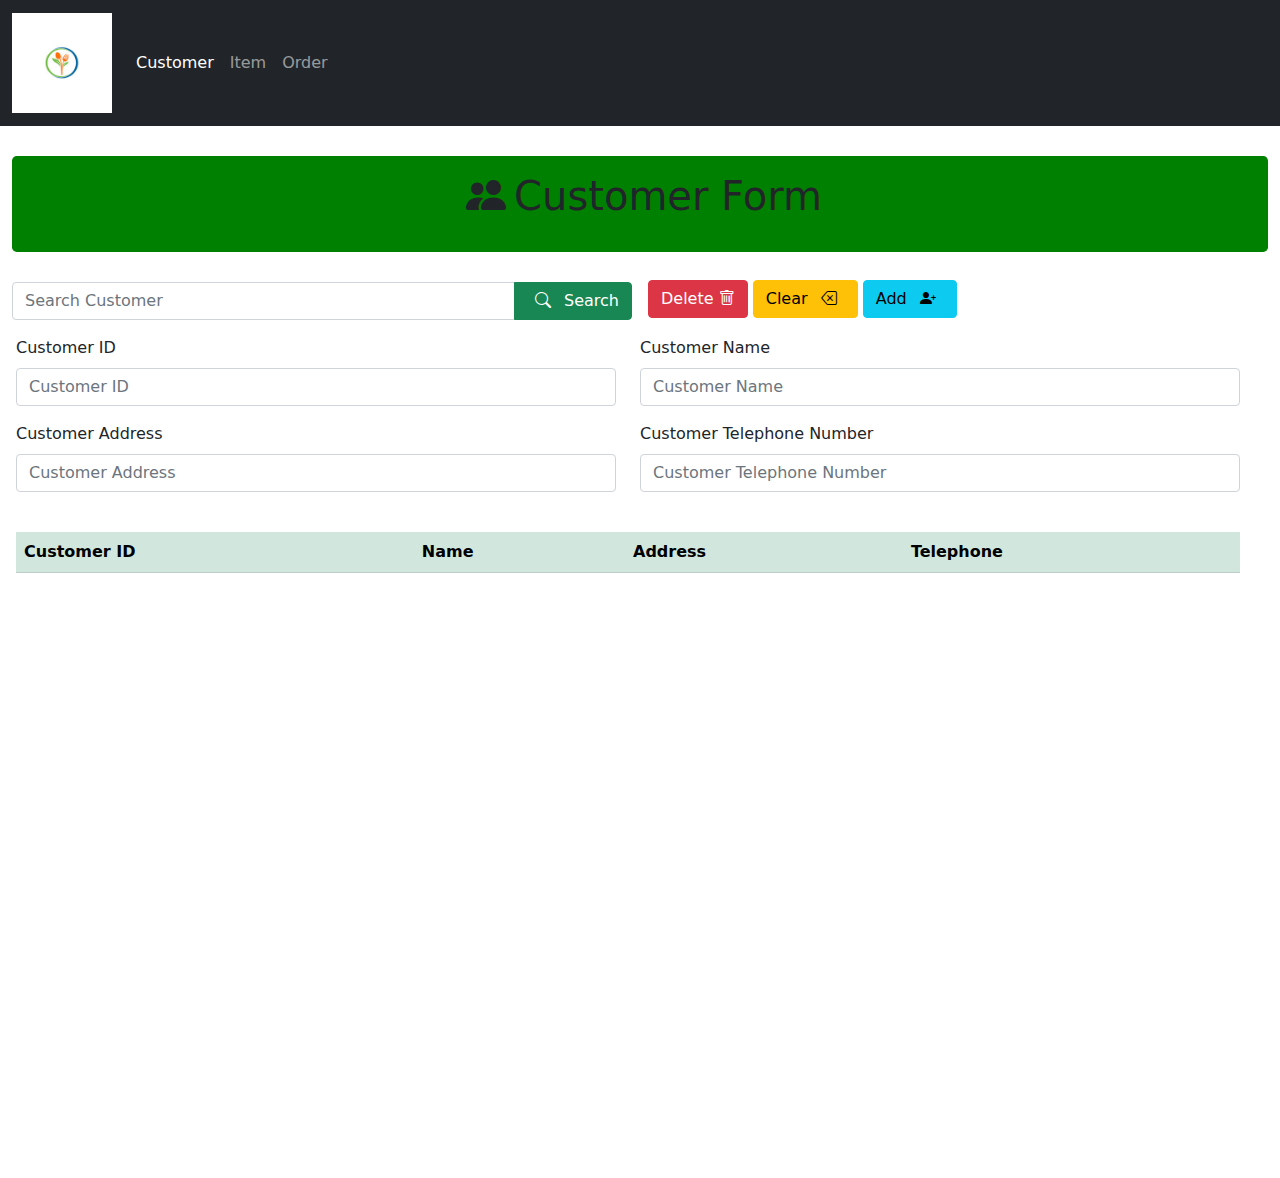
<file: myProject/cssFameWork/posSystem(Boostrap)/customer.html>
<!DOCTYPE html>
<html lang="en">
<head>
    <meta charset="UTF-8">
    <title>Customer</title>
    <link href="assets/bootstrap/css/bootstrap.min.css" rel="stylesheet">
    <meta content="width=device-width, initial-scale=1.0" name="viewport"/>
    <link href="https://cdn.jsdelivr.net/npm/bootstrap-icons@1.7.2/font/bootstrap-icons.css" rel="stylesheet">
</head>
<body>
<header>
    <nav class="navbar navbar-expand-lg navbar-dark bg-dark">
        <div class="container-fluid">
            <a class="navbar-brand" href="customer.html">
                <img alt="Logo" height="100" src="assets/img/food.jpg" width="100"></a>
            <button aria-controls="navbarSupportedContent" aria-expanded="false" aria-label="Toggle navigation"
                    class="navbar-toggler" data-bs-target="#navbarSupportedContent"
                    data-bs-toggle="collapse" type="button">
                <span class="navbar-toggler-icon"></span>
            </button>
            <div class="collapse navbar-collapse" id="navbarSupportedContent">
                <ul class="navbar-nav me-auto mb-2 mb-lg-0">
                    <li class="nav-item">
                        <a aria-current="page" class="nav-link active" href="customer.html">Customer</a>
                    </li>
                    <li class="nav-item">
                        <a class="nav-link" href="item.html">Item</a>
                    </li>
                    <li class="nav-item">
                        <a class="nav-link" href="order.html">Order</a>
                    </li>
                </ul>
            </div>
        </div>
    </nav>

</header>
<section class="container-fluid">

    <div class="rounded-3 p-3" style="background-color: green; margin-top: 30px;">
        <h1 class="text-center mb-3"><i class="bi bi-people-fill m-2"></i>Customer Form</h1>
    </div>

    <div class="row g-3 align-items-center pb-3 justify-content-between">
        <div class="col-12 col-md-6 col-xl-6">
            <div class="input-group mb-3" style="margin-top: 30px;">
                <input aria-describedby="button-addon1" aria-label="Example text with button addon" class="form-control"
                       id="txtSearch" placeholder="Search Customer" type="text">
                <button class="btn btn-success" id="btnSearch" type="button">
                    <i class="bi bi-search m-2"> </i>Search
                </button>
            </div>
        </div>
        <div class="col-12 col-md-5 col-lg-4 col-xl-6">
            <button class="btn btn-danger" id="btnDelete" style="margin-bottom: -10px" type="button">Delete <i
                    class="bi bi-trash"></i></button>
            <button class="btn btn-warning" id="btnClear" style="margin-bottom: -10px" type="button">Clear <i
                    class="bi bi-backspace m-2"></i></button>
            <button class="btn btn-info" id="btnAdd" style="margin-bottom: -10px" type="button">Add <i
                    class="bi bi-person-plus-fill m-2"></i></button>
        </div>
        <div class="row">
            <div class="mb-3 col-6">
                <label class="form-label" for="txtCusID">Customer ID</label>
                <input class="form-control" id="txtCusID" placeholder="Customer ID" type="text">
            </div>
            <div class="mb-3 col-6">
                <label class="form-label" for="txtCusName">Customer Name</label>
                <input class="form-control" id="txtCusName" placeholder="Customer Name" type="text">
            </div>
            <div class="mb-3 col-6">
                <label class="form-label" for="txtCusAddress">Customer Address</label>
                <input class="form-control" id="txtCusAddress" placeholder="Customer Address" type="text">
            </div>
            <div class="mb-3 col-6">
                <label class="form-label" for="txtCusTP">Customer Telephone Number</label>
                <input class="form-control" id="txtCusTP" placeholder="Customer Telephone Number" type="text">
            </div>
        </div>
        <div class="row align-items-center pt-3 ">
            <div class="col-12 mt-2">
                <div class="table-responsive" style="height: 70vh">
                    <table class="table table-success table-striped">
                        <thead>
                        <tr>
                            <th scope="col">Customer ID</th>
                            <th scope="col">Name</th>
                            <th scope="col">Address</th>
                            <th scope="col">Telephone</th>
                        </tr>
                        </thead>
                        <tbody>

                        </tbody>
                    </table>
                </div>
            </div>
        </div>
    </div>


</section>


</body>
</html>
</file>
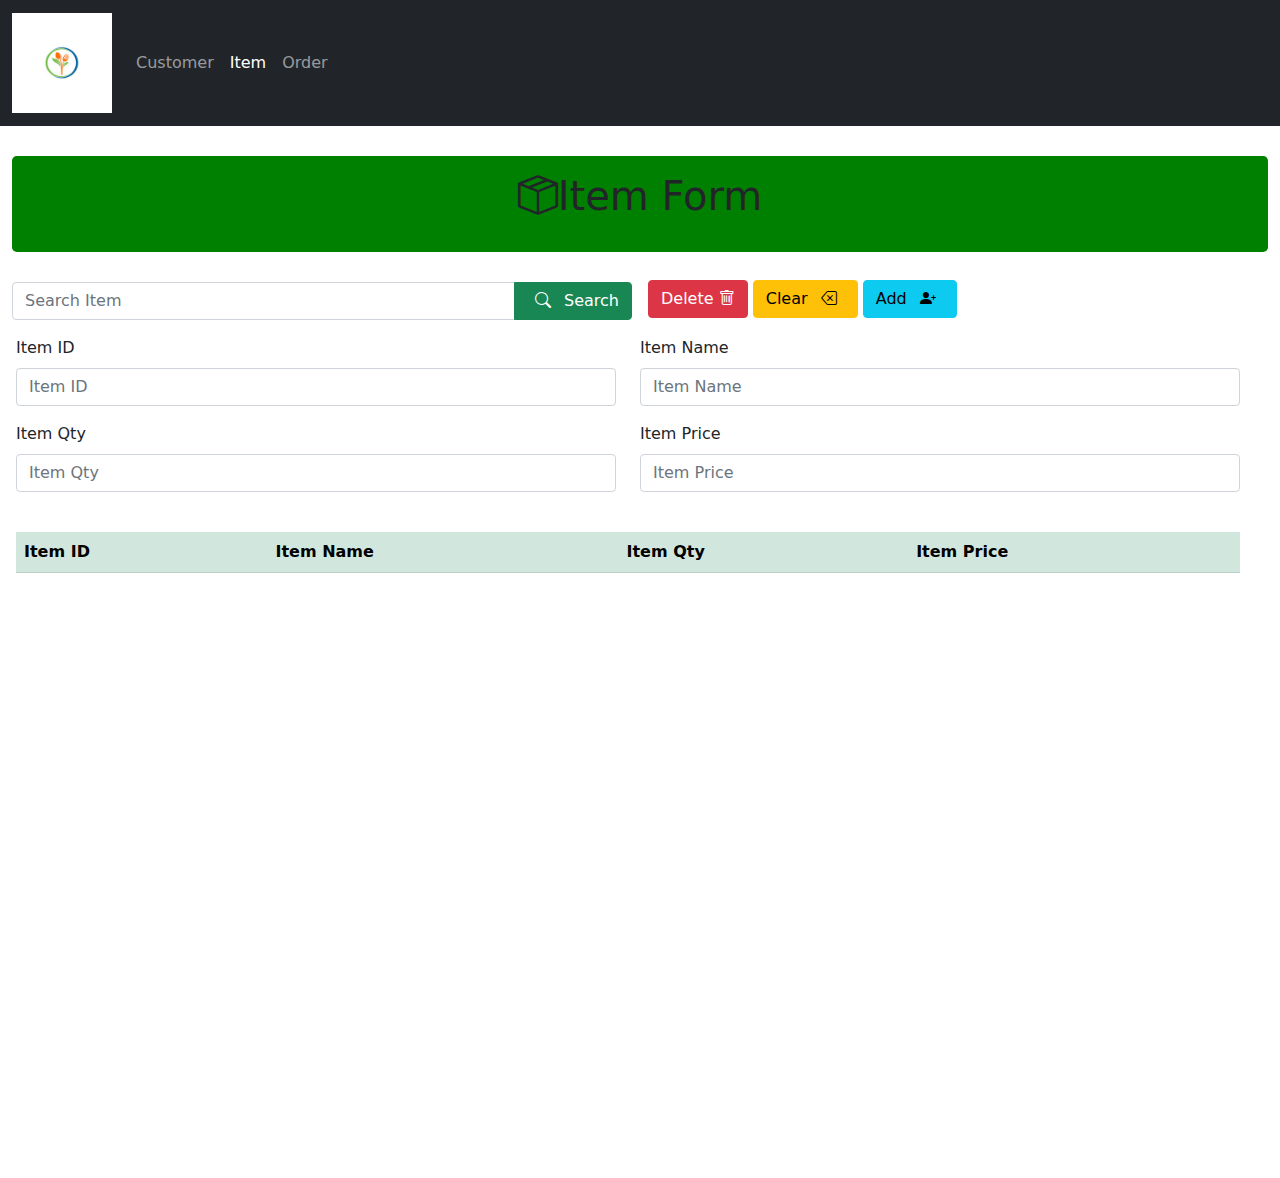
<file: myProject/cssFameWork/posSystem(Boostrap)/item.html>
<!DOCTYPE html>
<html lang="en">
<head>
    <meta charset="UTF-8">
    <title>Item</title>
    <link href="assets/bootstrap/css/bootstrap.min.css" rel="stylesheet">
    <meta content="width=device-width, initial-scale=1.0" name="viewport"/>
    <link href="https://cdn.jsdelivr.net/npm/bootstrap-icons@1.7.2/font/bootstrap-icons.css" rel="stylesheet">
</head>
<body>
<header>
    <nav class="navbar navbar-expand-lg navbar-dark bg-dark">
        <div class="container-fluid">
            <a class="navbar-brand" href="item.html">
                <img src="assets/img/food.jpg" width="100" height="100" alt="Logo"></a>
            <button class="navbar-toggler" type="button" data-bs-toggle="collapse" data-bs-target="#navbarSupportedContent" aria-controls="navbarSupportedContent" aria-expanded="false" aria-label="Toggle navigation">
                <span class="navbar-toggler-icon"></span>
            </button>
            <div class="collapse navbar-collapse" id="navbarSupportedContent">
                <ul class="navbar-nav me-auto mb-2 mb-lg-0">
                    <li class="nav-item">
                        <a class="nav-link" aria-current="page" href="customer.html">Customer</a>
                    </li>
                    <li class="nav-item">
                        <a class="nav-link active" href="item.html">Item</a>
                    </li>
                    <li class="nav-item">
                        <a class="nav-link" href="order.html">Order</a>
                    </li>
                </ul>
            </div>
        </div>
    </nav>
</header>
<section class="container-fluid">
    <div class="rounded-3 p-3" style="background-color: green; margin-top: 30px;">
        <h1 class="text-center mb-3"><i class="bi bi-box-seam"></i>Item Form</h1>
    </div>

    <div class="row g-3 align-items-center pb-3 justify-content-between">
        <div class="col-12 col-md-6 col-xl-6">
            <div class="input-group mb-3" style="margin-top: 30px;">
                <input aria-describedby="button-addon1" aria-label="Example text with button addon" class="form-control"
                       id="txtItemSearch" placeholder="Search Item" type="text">
                <button class="btn btn-success" id="btnItemSearch" type="button">
                    <i class="bi bi-search m-2"> </i>Search
                </button>
            </div>
        </div>

        <div class="col-12 col-md-5 col-lg-4 col-xl-6">
            <button class="btn btn-danger" id="btnItemDelete" style="margin-bottom: -10px" type="button">Delete <i
                    class="bi bi-trash"></i></button>
            <button class="btn btn-warning" id="btnItemClear" style="margin-bottom: -10px" type="button">Clear <i
                    class="bi bi-backspace m-2"></i></button>
            <button class="btn btn-info" id="btnItemAdd" style="margin-bottom: -10px" type="button">Add <i
                    class="bi bi-person-plus-fill m-2"></i></button>
        </div>
        <div class="row">
            <div class="mb-3 col-6">
                <label class="form-label" for="txtItemID">Item ID</label>
                <input class="form-control" id="txtItemID" placeholder="Item ID" type="text">
            </div>
            <div class="mb-3 col-6">
                <label class="form-label" for="txtItemName">Item Name</label>
                <input class="form-control" id="txtItemName" placeholder="Item Name" type="text">
            </div>
            <div class="mb-3 col-6">
                <label class="form-label" for="txtItemQty">Item Qty</label>
                <input class="form-control" id="txtItemQty" placeholder="Item Qty" type="text">
            </div>
            <div class="mb-3 col-6">
                <label class="form-label" for="txtItemPrice">Item Price</label>
                <input class="form-control" id="txtItemPrice" placeholder="Item Price" type="text">
            </div>
        </div>
        <div class="row align-items-center pt-3 ">
            <div class="col-12 mt-2">
                <div class="table-responsive" style="height: 70vh">
                    <table class="table table-success table-striped">
                        <thead>
                        <tr>
                            <th scope="col">Item ID</th>
                            <th scope="col">Item Name</th>
                            <th scope="col">Item Qty</th>
                            <th scope="col">Item Price</th>
                        </tr>
                        </thead>
                        <tbody>

                        </tbody>
                    </table>
                </div>
            </div>
        </div>












    </div>


</section>

</body>
</html>
</file>
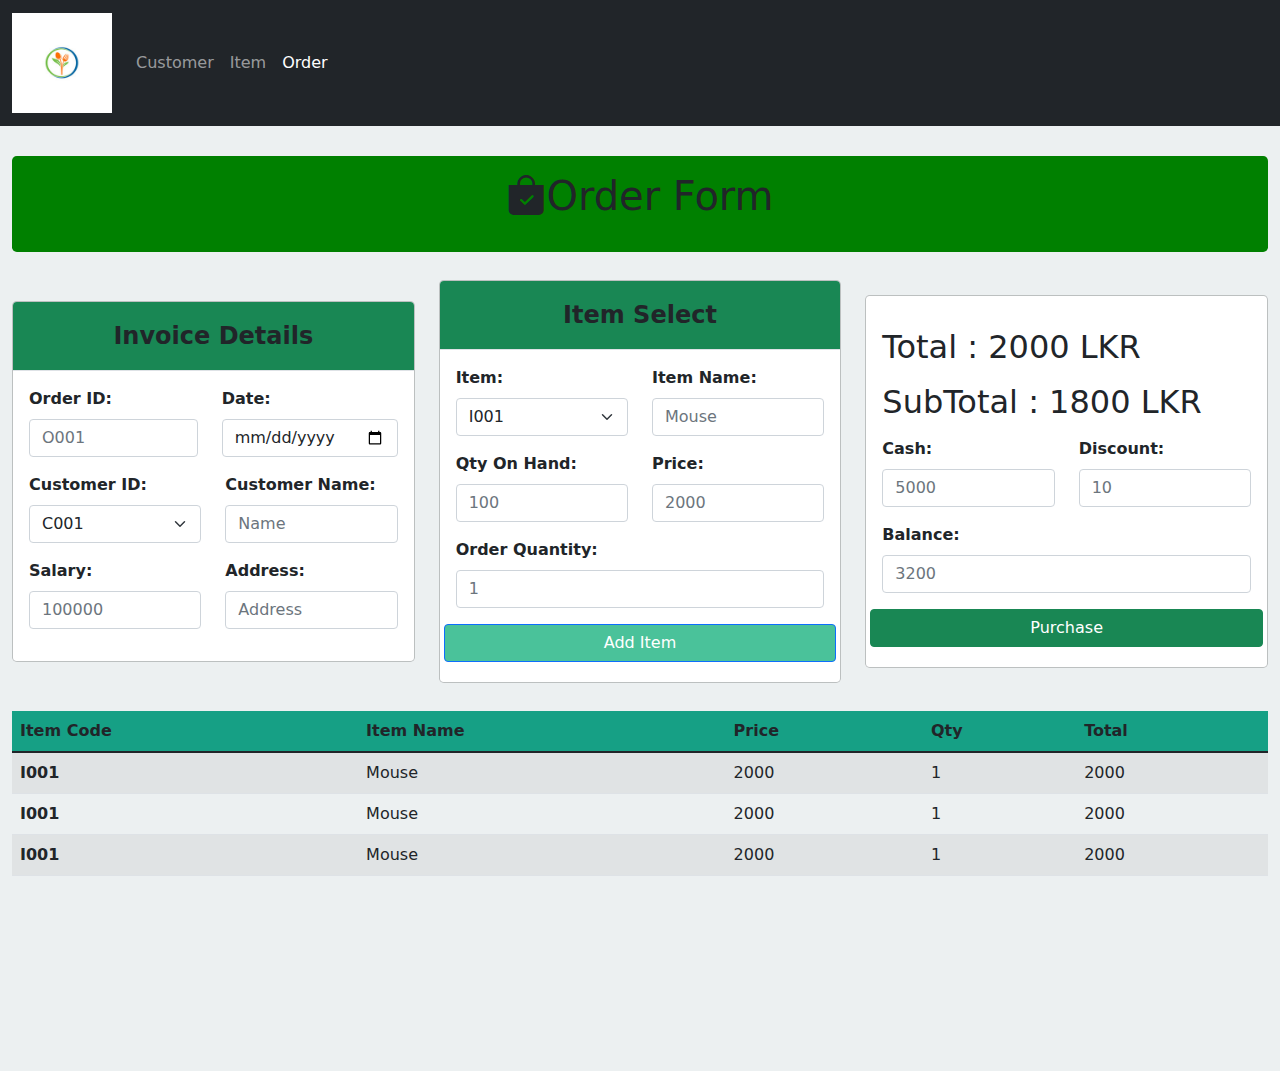
<file: myProject/cssFameWork/posSystem(Boostrap)/order.html>
<!DOCTYPE html>
<html lang="en" xmlns:background-color="http://www.w3.org/1999/xhtml">
<head>
    <meta charset="UTF-8">
    <title>Order</title>
    <link href="assets/bootstrap/css/bootstrap.min.css" rel="stylesheet">
    <meta content="width=device-width, initial-scale=1.0" name="viewport"/>
    <link href="https://cdn.jsdelivr.net/npm/bootstrap-icons@1.7.2/font/bootstrap-icons.css" rel="stylesheet">
</head>
<!--<body>
<header>
    <nav class="navbar navbar-expand-lg navbar-dark bg-dark">
        <div class="container-fluid">
            <a class="navbar-brand" href="order.html">
                <img src="assets/img/food.jpg" width="100" height="100" alt="Logo"></a>
            <button class="navbar-toggler" type="button" data-bs-toggle="collapse" data-bs-target="#navbarSupportedContent" aria-controls="navbarSupportedContent" aria-expanded="false" aria-label="Toggle navigation">
                <span class="navbar-toggler-icon"></span>
            </button>
            <div class="collapse navbar-collapse" id="navbarSupportedContent">
                <ul class="navbar-nav me-auto mb-2 mb-lg-0">
                    <li class="nav-item">
                        <a class="nav-link " aria-current="page" href="customer.html">Customer</a>
                    </li>
                    <li class="nav-item">
                        <a class="nav-link" href="index.html">Item</a>
                    </li>
                    <li class="nav-item">
                        <a class="nav-link active" href="order.html">Order</a>
                    </li>
                </ul>
            </div>
        </div>
    </nav>
    <section class="container-fluid">
        <div class="rounded-3 p-3" style="background-color: green; margin-top: 30px;">
            <h1 class="text-center mb-3"><i class="bi bi-bag-check-fill"></i>Order Form</h1>
        </div>
        &lt;!&ndash;===============================my code======================&ndash;&gt;
        &lt;!&ndash; invoice &ndash;&gt;
        <div class="row align-items-center">

        </div>
        <div class="col-12 col-lg-4">
            <div class="modal-dialog">
                <div class="modal-content" >
                    <div class="modal-header justify-content-center bg-warning">
                        <h4 class="modal-title fw-bold">Invoice Details</h4>
                    </div>
                    <div class="modal-body">
                        <div class="row">
                            <div class="col">
                                <label for="oId" class="form-label fw-bold">Order ID:</label>
                                <input type="text" class="form-control" id="oId" placeholder="O001">
                            </div>
                            <div class="col">
                                <label for="iDate" class="form-label fw-bold">Date:</label>
                                <input type="date" class="form-control" id="iDate">
                            </div>
                        </div>
                        <div class="row mt-3">
                            <div class="col">
                                <label for="idCmb" class="form-label fw-bold">Customer ID:</label>
                                <select class="form-select" id="idCmb">
                                    <option selected>C001</option>
                                    <option value="1">C001</option>
                                    <option value="2">C002</option>
                                    <option value="3">C003</option>
                                </select>
                            </div>
                            <div class="col">
                                <label for="cusName" class="form-label fw-bold">Customer Name:</label>
                                <input type="text" class="form-control" id="cusName" placeholder="Name">
                            </div>
                        </div>
                        <div class="row mt-3 mb-3">
                            <div class="col">
                                <label for="salary" class="form-label fw-bold">Salary:</label>
                                <input type="number" class="form-control" id="salary" placeholder="100000">
                            </div>
                            <div class="col">
                                <label for="address" class="form-label fw-bold">Address:</label>
                                <input type="text" class="form-control" id="address" placeholder="Address">
                            </div>
                        </div>
                    </div>
                </div>
            </div>
        </div>
        <div class="col-12 col-md-6 col-lg-4">
            <div class="modal-dialog">
                <div class="modal-content">
                    <div class="modal-header justify-content-center bg-warning">
                        <h4 class="modal-title fw-bold">Item Select</h4>
                    </div>
                    <div class="modal-body">
                        <div class="row">
                            <div class="col">
                                <label for="idCmb" class="form-label fw-bold">Item:</label>
                                <select class="form-select" id="idCmb">
                                    <option selected>I001</option>
                                    <option value="1">I001</option>
                                    <option value="2">I002</option>
                                    <option value="3">I003</option>
                                </select>
                            </div>
                            <div class="col">
                                <label for="itemName" class="form-label fw-bold">Item Name:</label>
                                <input type="text" class="form-control" id="itemName" placeholder="Mouse">
                            </div>
                        </div>
                        <div class="row mt-3">

                            <div class="col">
                                <label for="qtyOnHand" class="form-label fw-bold">Qty On Hand:</label>
                                <input type="number" class="form-control" id="qtyOnHand" placeholder="100">
                            </div>
                            <div class="col">
                                <label for="price" class="form-label fw-bold">Price:</label>
                                <input type="text" class="form-control" id="price" placeholder="2000">
                            </div>
                        </div>
                        <div class="row mt-3">
                            <div class="col">
                                <label for="oQty" class="form-label fw-bold">Order Quantity:</label>
                                <input type="number" class="form-control" id="oQty" placeholder="1">
                            </div>
                        </div>
                        <div class="row mt-3 mb-1">
                            <button type="button" class="btn btn-primary">Add Item</button>
                        </div>
                    </div>
                </div>
            </div>
        </div>
        &lt;!&ndash; Total Select &ndash;&gt;
        <div class="col-12 col-md-6 col-lg-4">
            <div class="modal-dialog">
                <div class="modal-content">
                    <div class="modal-body">
                        <div class="row mt-3">
                            <div class="col">
                                <p class="h2 d-inline">
                                    Total :
                                </p>
                                <p class="h2 d-inline">
                                    2000 LKR
                                </p>
                            </div>
                        </div>
                        <div class="row mt-3">
                            <div class="col">
                                <p class="h2 d-inline">
                                    SubTotal :
                                </p>
                                <p class="h2 d-inline">
                                    1800 LKR
                                </p>
                            </div>
                        </div>
                        <div class="row mt-3">

                            <div class="col">
                                <label for="cash" class="form-label fw-bold">Cash:</label>
                                <input type="text" class="form-control" id="cash" placeholder="5000">
                            </div>
                            <div class="col">
                                <label for="dis" class="form-label fw-bold">Discount:</label>
                                <input type="number" class="form-control" id="dis" placeholder="10">
                            </div>
                        </div>
                        <div class="row mt-3">

                            <div class="col">
                                <label for="cash" class="form-label fw-bold">Balance:</label>
                                <input type="text" class="form-control" id="cash" placeholder="3200">
                            </div>
                        </div>
                        <div class="row mt-3 mb-1">
                            <button type="button" class="btn btn-success">Purchase</button>
                        </div>
                    </div>
                </div>
            </div>
        </div>

        &lt;!&ndash;table&ndash;&gt;
        <div class="row">
            <div class="table-responsive" style="height: 40vh;">
                <table class="table table-striped">
                    <thead class="" style="background-color: #f39c12;">
                    <tr>
                        <th>Item Code</th>
                        <th>Item Name</th>
                        <th>Price</th>
                        <th>Qty</th>
                        <th>Total</th>
                    </tr>
                    </thead>
                    <tbody>
                    <tr>
                        <th>I001</th>
                        <td>Mouse</td>
                        <td>2000</td>
                        <td>1</td>
                        <td>2000</td>
                    </tr>
                    <tr>
                        <th>I001</th>
                        <td>Mouse</td>
                        <td>2000</td>
                        <td>1</td>
                        <td>2000</td>
                    </tr><tr>
                        <th>I001</th>
                        <td>Mouse</td>
                        <td>2000</td>
                        <td>1</td>
                        <td>2000</td>
                    </tr>
                    </tbody>
                </table>
            </div>
        </div>




    </section>

</header>


</body>-->

<body style="background-color: #ecf0f1;">
<header>
    <!-- NavBar -->
    <nav class="navbar navbar-expand-lg navbar-dark bg-dark">
        <div class="container-fluid">
            <a class="navbar-brand" href="order.html">
                <img src="assets/img/food.jpg" width="100" height="100" alt="Logo"></a>
            <button class="navbar-toggler" type="button" data-bs-toggle="collapse" data-bs-target="#navbarSupportedContent" aria-controls="navbarSupportedContent" aria-expanded="false" aria-label="Toggle navigation">
                <span class="navbar-toggler-icon"></span>
            </button>
            <div class="collapse navbar-collapse" id="navbarSupportedContent">
                <ul class="navbar-nav me-auto mb-2 mb-lg-0">
                    <li class="nav-item">
                        <a class="nav-link " aria-current="page" href="customer.html">Customer</a>
                    </li>
                    <li class="nav-item">
                        <a class="nav-link" href="item.html">Item</a>
                    </li>
                    <li class="nav-item">
                        <a class="nav-link active" href="order.html">Order</a>
                    </li>
                </ul>
            </div>
        </div>
    </nav>
    <!-- NavBar End -->
</header>

<section class="container-fluid">
    <div class="rounded-3 p-3" style="background-color: green; margin-top: 30px;">
        <h1 class="text-center mb-3"><i class="bi bi-bag-check-fill"></i>Order Form</h1>
    </div>
    <div class="row align-items-center">
        <!-- invoice -->
        <div class="col-12 col-lg-4">
            <div class="modal-dialog">
                <div class="modal-content">
                    <div class="modal-header justify-content-center bg-success">
                        <h4 class="modal-title fw-bold">Invoice Details</h4>
                    </div>
                    <div class="modal-body">
                        <div class="row">
                            <div class="col">
                                <label class="form-label fw-bold" for="oId">Order ID:</label>
                                <input class="form-control" id="oId" placeholder="O001" type="text">
                            </div>
                            <div class="col">
                                <label class="form-label fw-bold" for="iDate">Date:</label>
                                <input class="form-control" id="iDate" type="date">
                            </div>
                        </div>
                        <div class="row mt-3">
                            <div class="col">
                                <label class="form-label fw-bold" for="idCmb">Customer ID:</label>
                                <select class="form-select" id="idCmb">
                                    <option selected>C001</option>
                                    <option value="1">C001</option>
                                    <option value="2">C002</option>
                                    <option value="3">C003</option>
                                </select>
                            </div>
                            <div class="col">
                                <label class="form-label fw-bold" for="cusName">Customer Name:</label>
                                <input class="form-control" id="cusName" placeholder="Name" type="text">
                            </div>
                        </div>
                        <div class="row mt-3 mb-3">
                            <div class="col">
                                <label class="form-label fw-bold" for="salary">Salary:</label>
                                <input class="form-control" id="salary" placeholder="100000" type="number">
                            </div>
                            <div class="col">
                                <label class="form-label fw-bold" for="address">Address:</label>
                                <input class="form-control" id="address" placeholder="Address" type="text">
                            </div>
                        </div>
                    </div>
                </div>
            </div>
        </div>
        <!-- Item Select -->
        <div class="col-12 col-md-6 col-lg-4">
            <div class="modal-dialog">
                <div class="modal-content">
                    <div class="modal-header justify-content-center bg-success">
                        <h4 class="modal-title fw-bold">Item Select</h4>
                    </div>
                    <div class="modal-body">
                        <div class="row">
                            <div class="col">
                                <label class="form-label fw-bold" for="idCmb">Item:</label>
                                <select class="form-select" id="idCmb">
                                    <option selected>I001</option>
                                    <option value="1">I001</option>
                                    <option value="2">I002</option>
                                    <option value="3">I003</option>
                                </select>
                            </div>
                            <div class="col">
                                <label class="form-label fw-bold" for="itemName">Item Name:</label>
                                <input class="form-control" id="itemName" placeholder="Mouse" type="text">
                            </div>
                        </div>
                        <div class="row mt-3">

                            <div class="col">
                                <label class="form-label fw-bold" for="qtyOnHand">Qty On Hand:</label>
                                <input class="form-control" id="qtyOnHand" placeholder="100" type="number">
                            </div>
                            <div class="col">
                                <label class="form-label fw-bold" for="price">Price:</label>
                                <input class="form-control" id="price" placeholder="2000" type="text">
                            </div>
                        </div>
                        <div class="row mt-3">
                            <div class="col">
                                <label class="form-label fw-bold" for="oQty">Order Quantity:</label>
                                <input class="form-control" id="oQty" placeholder="1" type="number">
                            </div>
                        </div>
                        <div class="row mt-3 mb-1">
                            <button class="btn btn-primary" style="background-color: #4AC29A" type="button">Add Item</button>
                        </div>
                    </div>
                </div>
            </div>
        </div>
        <!-- Total Select -->
        <div class="col-12 col-md-6 col-lg-4">
            <div class="modal-dialog">
                <div class="modal-content">
                    <div class="modal-body">
                        <div class="row mt-3">
                            <div class="col">
                                <p class="h2 d-inline">
                                    Total :
                                </p>
                                <p class="h2 d-inline">
                                    2000 LKR
                                </p>
                            </div>
                        </div>
                        <div class="row mt-3">
                            <div class="col">
                                <p class="h2 d-inline">
                                    SubTotal :
                                </p>
                                <p class="h2 d-inline">
                                    1800 LKR
                                </p>
                            </div>
                        </div>
                        <div class="row mt-3">

                            <div class="col">
                                <label class="form-label fw-bold" for="cash">Cash:</label>
                                <input class="form-control" id="cash" placeholder="5000" type="text">
                            </div>
                            <div class="col">
                                <label class="form-label fw-bold" for="dis">Discount:</label>
                                <input class="form-control" id="dis" placeholder="10" type="number">
                            </div>
                        </div>
                        <div class="row mt-3">

                            <div class="col">
                                <label class="form-label fw-bold" for="cash">Balance:</label>
                                <input class="form-control" id="cash" placeholder="3200" type="text">
                            </div>
                        </div>
                        <div class="row mt-3 mb-1">
                            <button class="btn btn-success" type="button">Purchase</button>
                        </div>
                    </div>
                </div>
            </div>
        </div>
    </div>
    <div class="row">
        <div class="table-responsive" style="height: 40vh;">
            <table class="table table-striped">
                <thead class="" style="background-color: #16a085;">
                <tr>
                    <th>Item Code</th>
                    <th>Item Name</th>
                    <th>Price</th>
                    <th>Qty</th>
                    <th>Total</th>
                </tr>
                </thead>
                <tbody>
                <tr>
                    <th>I001</th>
                    <td>Mouse</td>
                    <td>2000</td>
                    <td>1</td>
                    <td>2000</td>
                </tr>
                <tr>
                    <th>I001</th>
                    <td>Mouse</td>
                    <td>2000</td>
                    <td>1</td>
                    <td>2000</td>
                </tr>
                <tr>
                    <th>I001</th>
                    <td>Mouse</td>
                    <td>2000</td>
                    <td>1</td>
                    <td>2000</td>
                </tr>
                </tbody>
            </table>
        </div>
    </div>
</section>

<script crossorigin="anonymous"
        integrity="sha384-ka7Sk0Gln4gmtz2MlQnikT1wXgYsOg+OMhuP+IlRH9sENBO0LRn5q+8nbTov4+1p"
        src="assets/bootstrap/js/bootstrap.bundle.min.js"></script>
</body>
</html>
</file>
<file: assets/css/style.css>
/*=================home=================*/
* {
    font-family: -apple-system, BlinkMacSystemFont, "Segoe UI", Roboto, Oxygen,
    Ubuntu, Cantarell, "Open Sans", "Helvetica Neue", sans-serif;
    scroll-behavior: smooth;
}

.coverPage {
    margin-top: -158px;
    border: #ff253a 10px;
}

.headerText {
    position: relative;
    height: 70px;
    box-shadow: 5px 6px 10px 1px rgb(0 0 0 / 6%);
    z-index: 1;
    display: flex;
    justify-content: right;
    align-items: center;
    top: -886px;
}

.naviHeader {
    font-size: 30px;
    font-weight: 700;
    color: rgb(255, 255, 255);
    margin-right: 30px;
    margin-top: -11px;
}

.ulHeader {
    list-style: none;
    text-align: center;
}

.liHeader {
    display: inline;
    margin-left: 55px;

}

.liHeader > a:hover {
    color: #fec51c;
    cursor: pointer;
}

#proPic {
    position: absolute;
    justify-content: center;
    width: 325px;
    height: 309px;
    background-color: black;
    border: 5px solid #FFA502;
    margin: auto;
    left: 85px;
    border-radius: 100%;
    bottom: 27px;
}

#myName {
    font-size: 40px;
    position: absolute;
    justify-content: center;
    top: 127px;
    left: 561px;
    color: #fec51c;
    line-height: 200%;
}

#fistName {
    font-size: 35px;
    color: #eeeeee;
    margin-right: 20px;

}

#lastName {
    color: #eeeeee;
    font-size: 35px;
}

#iconPic {
    display: flex;
    width: max-content;
    height: 469px;
    justify-content: space-between;
    z-index: 100;
    flex-direction: column;
    align-items: center;
    position: absolute;
    right: 41px;
    top: 141px;
    bottom: 0;
    margin: auto;
    margin-right: 35px
}

#iconPic > img {
    width: 10px;
    margin: 4px;
    cursor: pointer;
}

.coverPage > div > nav > ul > li > a {
    color: white;
    text-decoration: none;
}

/*=================aboutMe=================*/

.secondNavHeaderText {
    font-size: 30px;
    font-weight: 700;
    color: rgb(255, 255, 255);
    margin-right: -108px;
    margin-top: -362px;
}

#aboutMePic {
    width: 307px;
    height: 420px;
    position: absolute;
    top: 925px;
    left: 58px;
    border-radius: 57px;
    border: 5px solid #FFA502;
}

#info {
    position: absolute;
    width: 600px;
    color: #AFB6D2;
    margin-left: 274px;
    font-size: 35px;
    top: 918px;
    letter-spacing: 2px;
    line-height: 150%;
}

#info > pre > span {
    color: #fec51c;
    tab-size: 5;
}

/*button*/
#btnCv {
    position: relative;
    width: 480px;
    height: 78px;
    border: 5px solid black;
    background-color: transparent;
    border-radius: 28px;
    box-sizing: border-box;
    box-shadow: 0px 4px 10px 5px rgb(0 0 0);
    color: #ffffff;
    line-height: 31px;
    font-size: 30px;
    font-weight: bold;
    text-align: center;
    margin-left: 879px;
    margin-top: -35px;
    margin-right: 49px;
    cursor: pointer;

}

#btnCv:hover {
    background-color: #f39c12;
}

#btnCv > span {
    text-transform: capitalize;
    position: relative;
    right: 0px;
    letter-spacing: 5px;
}

#btnCv > span > a {
    color: white;
    text-decoration: none;
}

#divAbout > h2 {
    position: relative;
    font-size: 62px;
    color: #FEC51C;
    left: -1426px;
    top: -90px;
}

/*=================Skills=================*/

#slider {
    height: 798px;
    width: 1488px;
    display: flex;
    justify-content: space-around;
    align-items: center;
    position: absolute;
    left: 0;
    right: 0;
    margin: auto;
    border-radius: 30px;
    overflow: hidden;
    margin-top: -977px;
    margin-left: 203px;

}

#slid-con-div {
    width: 3000px;
    display: flex;
    justify-content: space-evenly;
    align-items: center;
    flex-shrink: 0;
    flex-basis: 3107px;
    margin-left: 1828px;
    animation: scroll 15s linear alternate;
    animation-iteration-count: infinite;
    animation-delay: 2s;
    cursor: pointer;
}

@keyframes scroll {
    from {
        margin-left: 1828px;
    }
    to {
        margin-left: -1821px;
    }
}

.slid-div {
    position: relative;
    height: 300px;
    width: 300px;
    background: #212428;
    border-radius: 30px;
    box-shadow: 0px 5px 10px 5px rgba(0, 0, 0, 0.5);
}


.img-div {
    height: 300px;
    width: 300px;
    position: absolute;
    top: 0;
    bottom: 0;
    left: 0;
    right: 0;
    margin: auto;
    background-position: center;
    background-repeat: no-repeat;
    background-size: contain;
    border: 1px solid white;
}

#img_1 {
    background-image: url("../images/icon/skills/java.png");
}

#img_2 {
    background-image: url("../images/icon/skills/sql.png");
}

#img_3 {
    background-image: url("../images/icon/skills/scc.png");
}

#img_4 {
    background-image: url("../images/icon/skills/html.png");
}

#img_5 {
    background-image: url("../images/icon/skills/hibernate.png");
}

#img_6 {
    background-image: url("../images/icon/skills/PhotShop.png");
}

#img_7 {
    background-image: url("../images/icon/skills/Xl.png");
}

#divSkills > h2 {
    position: relative;
    font-size: 62px;
    color: #FEC51C;
    left: -1426px;
    top: -90px;
}

/*=================Projects=================*/

#proSlider {
    height: 1083px;
    width: 1735px;
    display: flex;
    justify-content: space-around;
    align-items: center;
    position: absolute;
    left: 0;
    right: 0;
    margin: auto;
    border-radius: 30px;
    overflow: hidden;
    top: 2983px;

}

#proSlid-con-div {
    width: 300px;
    display: flex;
    justify-content: space-evenly;
    align-items: center;
    flex-shrink: 0;
    flex-basis: 3107px;
    margin-left: 1828px;
    animation: scroll 10s linear alternate;
    animation-iteration-count: infinite;
    animation-delay: 2s;
    cursor: pointer;
}

@keyframes scroll {
    from {
        margin-left: 1828px;
    }
    to {
        margin-left: -1821px;
    }
}

.proSlid-div {
    position: relative;
    height: 80px;
    width: 525px;
    /* background: #212428;*/
    border-radius: 30px;
    margin-top: 27px;
}


.pro-div {
    height: 265px;
    width: 539px;
    position: absolute;
    top: 0;
    bottom: 0;
    left: 0;
    right: 0;
    background-position: center;
    background-repeat: no-repeat;
    background-size: contain;
    border: 5px solid #f39c12;
    margin-top: -492px;
}

#pro_1 {
    background-image: url("../images/project/lead1.png");
}

#pro_2 {
    background-image: url("../images/project/lead2.png");
}

#pro_3 {
    background-image: url("../images/project/lead3.png");
}

#pro_4 {
    background-image: url("../images/project/lead4.png");
}

#pro_5 {
    background-image: url("../images/project/MVC1.png");
}

#divPro > h2 {
    position: relative;
    font-size: 62px;
    color: #FEC51C;
    left: -1426px;
    top: -90px;
}

/*=================Activities=================*/

#Hobbies {
    height: 150vh;
    background-color: #212428;
}

#Hobbies > div:first-child {
    position: relative;
    display: flex;
    justify-content: center;
    align-items: center;
    text-decoration: underline white;

}

#Hobbies > div > h2 {
    position: relative;
    font-size: 62px;
    color: #EFF0F0;

}

#imgH1 {
    background-image: url("../images/avtivities/moneyHeist.png");
    position: absolute;
    width: 519px;
    height: 295px;
    left: 64px;
    top: 5395px;
    border-radius: 20px;
    margin-top: -1306px;
    border: 10px solid #FFA502;
}

#imgH2 {
    background-image: url("../images/avtivities/breakingBad.png");
    position: absolute;
    width: 521px;
    height: 295px;
    left: 64px;
    top: 5735px;
    border-radius: 20px;
    margin-top: -1260px;
    border: 10px solid #FFA502;
}

#imgH3 {
    background-image: url("../images/avtivities/hobby1.png");
    position: absolute;
    width: 469px;
    height: 250px;
    left: 698px;
    top: 4104px;
    border-radius: 20px;
    border: 10px solid #FFA502;
}

#imgH4 {
    background-image: url("../images/avtivities/hobby2.png");
    position: absolute;
    width: 522px;
    height: 324px;
    left: 676px;
    top: 4452px;
    border-radius: 20px;
    border: 10px solid #FFA502;
}

#imgH5 {
    background-image: url("../images/avtivities/guiter1.png");
    position: absolute;
    width: 528px;
    height: 301px;
    left: 1300px;
    top: 4434px;
    border-radius: 20px;
    border: 10px solid #FFA502;
}

#imgH6 {
    background-image: url("../images/avtivities/guiter2.png");
    position: absolute;
    width: 538px;
    height: 278px;
    left: 1305px;
    top: 4080px;
    border-radius: 20px;
    border: 10px solid #FFA502;
}

.tvSeries {
    position: relative;
    width: 515px;
    height: 74px;
    border: 5px solid #fec51c;
    background-color: transparent;
    border-radius: 15px;
    box-sizing: border-box;
    box-shadow: 0px 4px 10px 5px rgb(0 0 0);
    color: #ffffff;
    line-height: 31px;
    font-size: 36px;
    font-weight: bold;
    text-align: center;
    margin-left: 77px;
    margin-top: -109px;
    margin-right: 72px;
    cursor: pointer;
    top: -942px;
    left: -9px;
}


.tvSeries:hover {
    background-color: #FEC51C;
}


tvSeries > span1 {
    text-transform: capitalize;
    position: relative;
    right: 0px;
    letter-spacing: 5px;
}


.hobby {
    position: relative;
    width: 487px;
    height: 76px;
    border: 5px solid #fec51c;
    background-color: transparent;
    border-radius: 15px;
    box-sizing: border-box;
    box-shadow: 0px 4px 10px 5px rgb(0 0 0);
    color: #ffffff;
    line-height: 31px;
    font-size: 36px;
    font-weight: bold;
    text-align: center;
    margin-left: 195px;
    margin-top: -109px;
    margin-right: 72px;
    cursor: pointer;
    top: -950px;
    leaf: 10px;
    left: -155px;
}

.hobby:hover {
    background-color: #FEC51C;
}


hobby > span2 {
    text-transform: capitalize;
    position: relative;
    right: 0px;
    letter-spacing: 5px;
}


.music {
    position: relative;
    width: 548px;
    height: 72px;
    border: 5px solid #fec51c;
    background-color: transparent;
    border-radius: 15px;
    box-sizing: border-box;
    box-shadow: 0px 4px 10px 5px rgb(0 0 0);
    color: #ffffff;
    line-height: 31px;
    font-size: 36px;
    font-weight: bold;
    text-align: center;
    margin-left: 1565px;
    margin-top: -109px;
    margin-right: 72px;
    cursor: pointer;
    top: -992px;
    left: -265px;
}


.music:hover {
    background-color: #FEC51C;
}


music > span3 {
    text-transform: capitalize;
    position: relative;
    right: 0px;
    letter-spacing: 5px;
}

#divAct > h2 {
    position: relative;
    font-size: 62px;
    color: #FEC51C;
    left: -1426px;
    top: -152px;
}

/*=================Contacts=================*/

#contact {
    position: relative;
    color: black;
    text-align: center;
    margin: auto;
    font-size: 100px;
    font-family: 'Saira Condensed', sans-serif;
}

section > div > h1 > mc {
    color: #18E5CD;
}

h1#contact:before {
    content: "";
    display: block;
    width: 122px;
    height: 18px;
    background: #18E5CD;
    left: 590px;
    top: 43%;
    position: absolute;
}

h1#contact:after {
    content: "";
    display: block;
    width: 122px;
    height: 18px;
    background: black;
    right: 590px;
    top: 43%;
    position: absolute;
}

#contactDetail {
    position: absolute;
    width: 822px;
    height: 305px;
    top: -298px;
    left: 60px;
    right: 869px;
    bottom: 0px;
    margin: auto;
}

.contactHead {
    text-align: center;
    margin: auto;
    font-size: 66px;
    font-family: 'Saira Condensed', sans-serif;
    position: relative;
    top: 5192px;
    color: #FEC51C;
    left: 34px;

}

#contactDetail > img {
    position: relative;
    height: 435px;
    left: 150px;
}

.contactFooter {
    text-align: center;
    margin: auto;
    font-size: 40px;
    font-family: 'Saira Condensed', sans-serif;
    position: relative;
    top: 5328px;
    color: wheat;
    letter-spacing: 4px;
    line-height: 2;

}


.alignContactIcn {
    position: absolute;
    display: flex;
    width: max-content;
    height: 300px;
    flex-direction: column;
    justify-content: space-evenly;
    margin: auto;
    bottom: -4905px;
    left: 55px;
}

.contactIcn {
    width: 45px;
}

#before {
    width: 7px;
    height: 193px;
    left: 18px;
    top: 297px;
    position: absolute;
    background-color: black;
}

#after {
    width: 7px;
    height: 198px;
    bottom: 280px;
    top: -255px;
    left: 18px;
    position: absolute;
    background-color: black;
}

#chatBox {
    position: absolute;
    display: flex;
    height: 331px;
    flex-direction: column;
    justify-content: space-evenly;
    margin: auto;
    bottom: 268px;
    left: 1088px;
}

.lbl {
    left: 35px;
    color: #FEC51C;
    margin-top: 31px;
    font-weight: bold;
    font-size: 33px;
    font-family: 'Saira Condensed', sans-serif;
    top: 4891px;
    position: relative;
}

.inp {
    border: 5px solid #FEC51C;
    width: 643px;
    height: 44px;
    font-size: 26px;
    position: relative;
    top: 4898px;
}

.inp2 {
    border: 5px solid #FEC51C;
    width: 643px;
    font-size: 26px;
    border-radius: 20px;
    margin-bottom: -5145px;
}

#contactBtnDiv {
    position: absolute;
    margin: auto;
    left: 490px;
}

#contactBtn {
    width: 652px;
    height: 63px;
    background: #18E5CD;
    box-shadow: -1px 2px 16px #18e5cd;
    border-radius: 15px;
    display: flex;
    justify-content: center;
    font-weight: bold;
    font-size: 30px;
    color: black;
    border: 0;
    font-family: 'Saira Condensed', sans-serif;
    margin-top: 5180px;
    margin-left: -481px;
}

#contactBtn:hover {
    color: white;
    cursor: pointer;
}

#divCon > h2 {
    position: relative;
    font-size: 62px;
    color: #FEC51C;
    left: -1328px;
    top: -90px;
}
</file>
